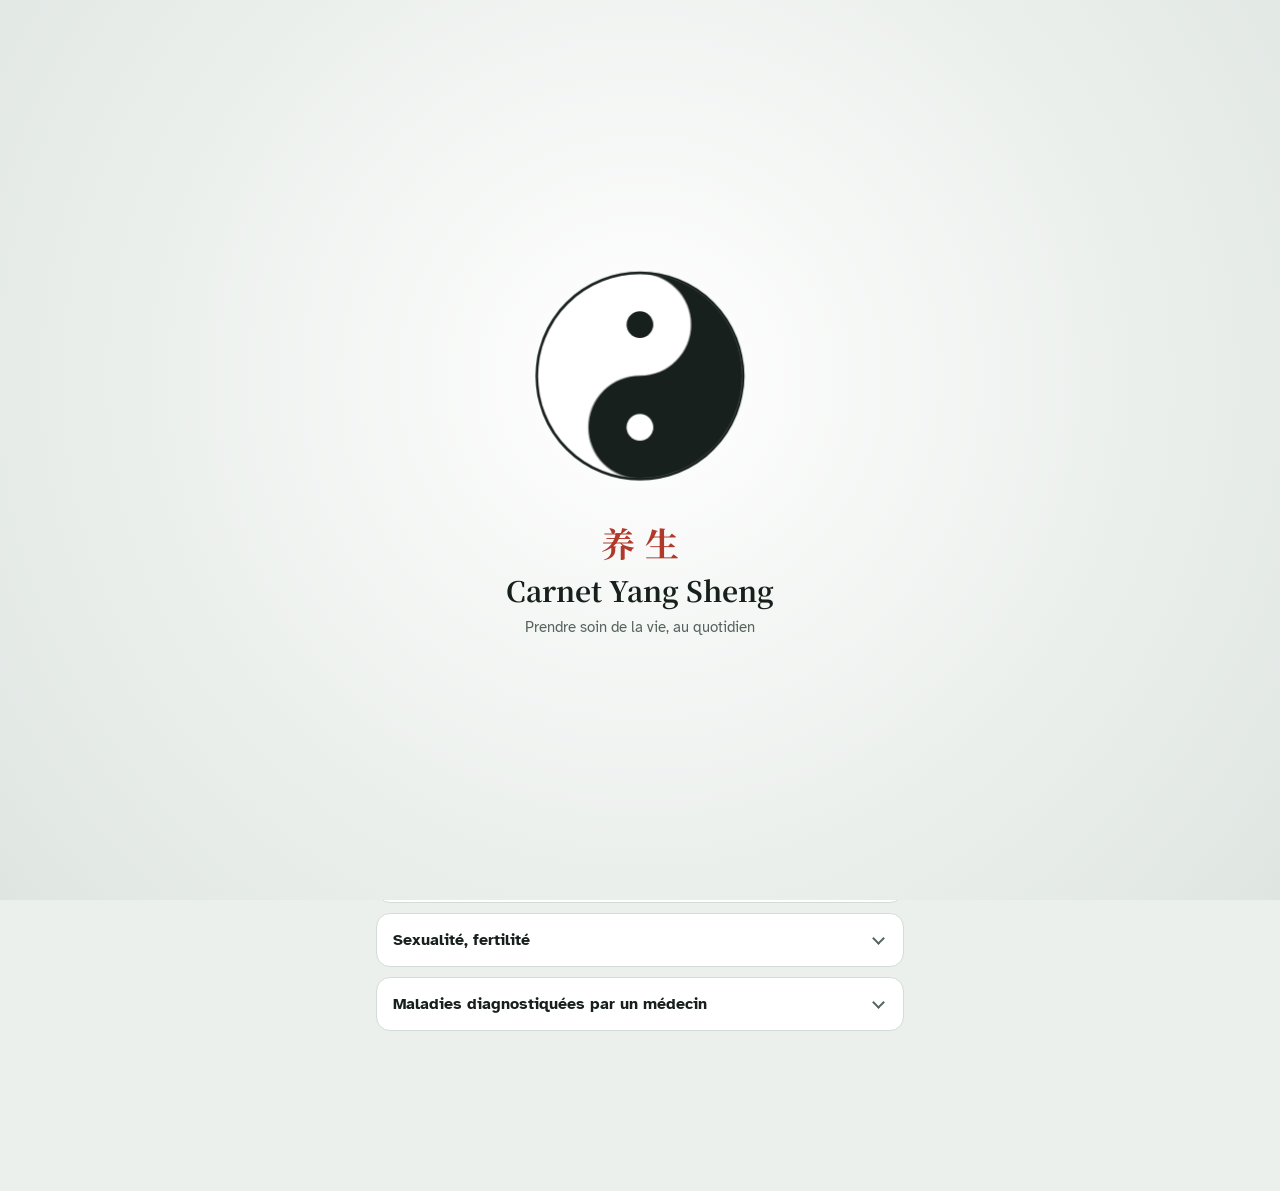
<file: index.html>
<!doctype html>
<html lang="fr">
<head>
<meta charset="utf-8">
<script>try{var p=JSON.parse(localStorage.getItem('ys.reglages')||'{}')||{},r=document.documentElement;if(p.theme==='dark'||p.theme==='light')r.dataset.theme=p.theme;if(p.fs==='l'||p.fs==='xl')r.dataset.fs=p.fs;if(p.intro===false)r.classList.add('no-intro');if(localStorage.getItem('ys.langue')==='en')r.lang='en';if(sessionStorage.getItem('ys.ui'))r.classList.add('no-intro');}catch(e){}</script>
<meta name="viewport" content="width=device-width, initial-scale=1, viewport-fit=cover">
<title>Carnet Yang Sheng</title>
<meta name="description" content="Protocoles d'auto-massage et recettes de bien-être inspirés de la médecine traditionnelle chinoise.">
<meta name="theme-color" content="#ECF0ED" media="(prefers-color-scheme: light)">
<meta name="theme-color" content="#0F1412" media="(prefers-color-scheme: dark)">
<link rel="manifest" href="manifest.webmanifest">
<link rel="icon" type="image/png" href="icons/icon-192.png">
<link rel="apple-touch-icon" href="icons/apple-touch-icon.png">
<link rel="preload" href="fonts/atkinson-400.woff2" as="font" type="font/woff2" crossorigin>
<link rel="stylesheet" href="app.css?v=922c1350">
</head>
<body>
<div id="intro" class="intro" role="img" aria-label="Carnet Yang Sheng">
  <div class="intro-in">
    <svg class="taiji" viewBox="-112 -112 224 224" aria-hidden="true">
      <circle class="taiji-halo" r="108"></circle>
      <g class="taiji-spin">
        <g class="taiji-yang"><path d="M0 -100A100 100 0 0 1 0 100A50 50 0 0 1 0 0A50 50 0 0 0 0 -100Z"></path><circle class="taiji-dot d-yin" cx="0" cy="50" r="13"></circle></g>
        <g class="taiji-yin"><path d="M0 100A100 100 0 0 1 0 -100A50 50 0 0 1 0 0A50 50 0 0 0 0 100Z"></path><circle class="taiji-dot d-yang" cx="0" cy="-50" r="13"></circle></g>
      </g>
      <circle class="taiji-ring" r="100.5" pathLength="100"></circle>
    </svg>
    <p class="intro-zh" lang="zh-Hans">养生</p>
    <p class="intro-t">Carnet Yang Sheng</p>
    <p class="intro-s">Prendre soin de la vie, au quotidien</p>
  </div>
</div>

<main id="view"></main>

<div class="mini" id="mini" hidden>
  <div class="mini-in">
    <div class="mini-t"><b id="mini-title"></b><span>Minuteur en cours</span></div>
    <span class="mini-time" id="mini-time"></span>
    <button type="button" id="mini-open">Voir</button>
  </div>
</div>

<div id="dock" class="dock" aria-hidden="true" hidden><p class="dock-t">Dépose la fiche dans un carnet</p><div class="dock-in"></div></div>

<div id="toast" class="toast" role="status" aria-live="polite" hidden><span class="toast-m"></span><button type="button" class="toast-b">Annuler</button></div>

<div id="sheet" class="sheet-back" hidden>
  <div class="sheet" role="dialog" aria-modal="true" aria-labelledby="sheet-t">
    <h2 class="sheet-t" id="sheet-t"></h2>
    <p class="sheet-s"></p>
    <div class="sheet-body"></div>
    <button type="button" class="sheet-cancel">Fermer</button>
  </div>
</div>

<nav class="tabs" aria-label="Sections">
  <div class="tabs-in">
    <button type="button" class="tab" data-tab="symptomes"><span class="pill"><svg viewBox="0 0 24 24" fill="none" stroke="currentColor" stroke-width="1.8" stroke-linecap="round" stroke-linejoin="round" aria-hidden="true"><path d="M2.5 12h4.5l2.2-5.5 4.3 11 2.2-5.5h5.8"></path></svg></span><span class="tab-l">Symptômes</span></button>
    <button type="button" class="tab" data-tab="tableaux"><span class="pill"><svg viewBox="0 0 24 24" fill="none" stroke="currentColor" stroke-width="1.8" stroke-linecap="round" stroke-linejoin="round" aria-hidden="true"><circle cx="12" cy="12" r="9"></circle><path d="M12 3a4.5 4.5 0 0 1 0 9a4.5 4.5 0 0 0 0 9"></path><circle cx="12" cy="7.5" r="0.9" fill="currentColor"></circle><circle cx="12" cy="16.5" r="0.9"></circle></svg></span><span class="tab-l">Tableaux</span></button>
    <button type="button" class="tab" data-tab="cuisine"><span class="pill"><svg viewBox="0 0 24 24" fill="none" stroke="currentColor" stroke-width="1.8" stroke-linecap="round" stroke-linejoin="round" aria-hidden="true"><path d="M3 12h18a9 8 0 0 1-18 0z"></path><path d="M8 8.5c0-1.4 1-1.8 1-3.2M12 8.5c0-1.4 1-1.8 1-3.2M16 8.5c0-1.4 1-1.8 1-3.2"></path></svg></span><span class="tab-l">Cuisine</span></button>
    <button type="button" class="tab" data-tab="carnet"><span class="pill"><svg viewBox="0 0 24 24" fill="none" stroke="currentColor" stroke-width="1.8" stroke-linecap="round" stroke-linejoin="round" aria-hidden="true"><path d="M5 4.5A1.5 1.5 0 0 1 6.5 3H19v15H6.5A1.5 1.5 0 0 0 5 19.5z"></path><path d="M5 19.5A1.5 1.5 0 0 0 6.5 21H19"></path><path d="M9 7.5h6M9 11h4"></path></svg></span><span class="tab-l">Carnet</span></button>
    <button type="button" class="tab" data-tab="savoir"><span class="pill"><svg viewBox="0 0 24 24" fill="none" stroke="currentColor" stroke-width="1.8" stroke-linecap="round" stroke-linejoin="round" aria-hidden="true"><path d="M12 6.5C10 5 7 4.5 3.5 5v13c3.5-.5 6.5 0 8.5 1.5 2-1.5 5-2 8.5-1.5V5C17 4.5 14 5 12 6.5z"></path><path d="M12 6.5v13"></path><path d="M6.5 9.5c1.3 0 2.4.2 3.3.6M14.2 10.1c.9-.4 2-.6 3.3-.6"></path></svg></span><span class="tab-l">Savoir</span></button>
    <button type="button" class="tab" data-tab="infos"><span class="pill"><svg viewBox="0 0 24 24" fill="none" stroke="currentColor" stroke-width="1.8" stroke-linecap="round" stroke-linejoin="round" aria-hidden="true"><circle cx="12" cy="12" r="9"></circle><path d="M12 11v5.5M12 7.8v.2"></path></svg></span><span class="tab-l">Infos</span></button>
  </div>
</nav>

<script src="app.js?v=3743c09f"></script>
</body>
</html>
</file>
<file: app.css>
@font-face{font-family:"YS Serif";font-style:normal;font-weight:500;font-display:swap;src:url("fonts/notoserifsc-500.woff2") format("woff2")}
@font-face{font-family:"YS Serif";font-style:normal;font-weight:700;font-display:swap;src:url("fonts/notoserifsc-700.woff2") format("woff2")}
@font-face{font-family:"YS Sans";font-style:normal;font-weight:400;font-display:swap;src:url("fonts/atkinson-400.woff2") format("woff2")}
@font-face{font-family:"YS Sans";font-style:normal;font-weight:700;font-display:swap;src:url("fonts/atkinson-700.woff2") format("woff2")}
/* Carnet Yang Sheng : styles de l'appli */
:root{
  --bg:#ECF0ED;--surface:#FFFFFF;--sunk:#DFE6E2;--ink:#18201D;--muted:#56635E;--line:#D3DCD7;
  --cin:#A5382A;--cin-bg:#F6E3DF;--jade:#256650;--jade-bg:#DCEEE6;--och:#8A5A10;--och-bg:#F5E8D0;--done:#8A9791;
  --seal:#B0392A;--seal-ink:#FFF7F3;--shadow:rgba(24,32,29,.10);--warn:#8C3B12;--warn-bg:#FBEBDD;
  --serif:"YS Serif","Noto Serif SC","Songti SC","STSong","Source Han Serif SC",Georgia,serif;
  --sans:"YS Sans","Atkinson Hyperlegible",system-ui,-apple-system,"Segoe UI",Roboto,sans-serif;
  --tabs-h:64px;--fs:1;
}
:root[data-fs="l"]{--fs:1.12}
:root[data-fs="xl"]{--fs:1.25}
@media (prefers-color-scheme:dark){
  :root:not([data-theme="light"]){
    --bg:#0F1412;--surface:#18201D;--sunk:#0A0E0C;--ink:#E6ECE8;--muted:#9AA8A2;--line:#2B3632;
    --cin:#E8846F;--cin-bg:#3A231E;--jade:#74C8A7;--jade-bg:#16332A;--och:#E3AA56;--och-bg:#3A2B13;--done:#5F6D67;
    --seal:#C4503E;--seal-ink:#FFF3EE;--shadow:rgba(0,0,0,.45);--warn:#F0A774;--warn-bg:#3A2415;
    color-scheme:dark;
  }
}
:root[data-theme="dark"]{
  --bg:#0F1412;--surface:#18201D;--sunk:#0A0E0C;--ink:#E6ECE8;--muted:#9AA8A2;--line:#2B3632;
  --cin:#E8846F;--cin-bg:#3A231E;--jade:#74C8A7;--jade-bg:#16332A;--och:#E3AA56;--och-bg:#3A2B13;--done:#5F6D67;
  --seal:#C4503E;--seal-ink:#FFF3EE;--shadow:rgba(0,0,0,.45);--warn:#F0A774;--warn-bg:#3A2415;
  color-scheme:dark;
}
*,*::before,*::after{box-sizing:border-box}
[hidden]{display:none!important}
html{-webkit-text-size-adjust:100%}
body{margin:0;background:var(--bg);color:var(--ink);font-family:var(--sans);font-size:calc(16px*var(--fs,1));line-height:1.5;-webkit-tap-highlight-color:transparent}
.standalone body{padding-top:env(safe-area-inset-top,0px)}
main{max-width:560px;margin-inline:auto;padding-inline:16px;padding-block:20px calc(var(--tabs-h) + 96px + env(safe-area-inset-bottom,0px))}
button{font:inherit;color:inherit}
:focus-visible{outline:2px solid var(--ink);outline-offset:2px}
h1,h2,h3{text-wrap:balance}

/* En-têtes de section */
.mast{display:flex;gap:14px;align-items:center}
.seal{flex:none;width:46px;height:82px;border-radius:5px;background:var(--seal);color:var(--seal-ink);font-family:var(--serif);font-weight:700;font-size:25px;line-height:1;display:flex;flex-direction:column;align-items:center;justify-content:center;gap:7px;box-shadow:inset 0 0 0 3px var(--seal),inset 0 0 0 4.5px var(--seal-ink)}
.mast h1,.vh{font-family:var(--serif);font-weight:700;font-size:calc(30px*var(--fs,1));line-height:1.15;margin:0}
.lede{margin:4px 0 0;color:var(--muted);font-size:calc(15px*var(--fs,1));max-width:44ch}
.tools{display:grid;gap:10px;margin-top:22px}
.seg{display:grid;grid-template-columns:repeat(3,minmax(0,1fr));gap:4px;padding:4px;background:var(--sunk);border-radius:12px}
.seg button{border:0;background:transparent;color:var(--muted);font-weight:700;font-size:calc(15px*var(--fs,1));border-radius:9px;min-height:42px;cursor:pointer;display:inline-flex;align-items:center;justify-content:center;gap:5px}
.seg button[aria-pressed="true"]{background:var(--surface);color:var(--ink);box-shadow:0 1px 3px var(--shadow)}
.seg .n{font-weight:400;font-variant-numeric:tabular-nums}
.find{position:relative;display:block}
.find input{width:100%;font:inherit;font-size:calc(16px*var(--fs,1));color:var(--ink);background:var(--surface);border:1px solid var(--line);border-radius:12px;min-height:46px;padding:10px 14px 10px 42px;-webkit-appearance:none;appearance:none}
.find input::placeholder{color:var(--muted)}
.find input:focus{outline:2px solid var(--jade);outline-offset:0;border-color:var(--jade)}
.find svg{position:absolute;left:14px;top:50%;transform:translateY(-50%);width:18px;height:18px;color:var(--muted);pointer-events:none}

/* Chronologie */
.month{display:flex;align-items:center;gap:10px;margin:28px 0 0;font-size:calc(13px*var(--fs,1));font-weight:700;letter-spacing:.08em;text-transform:uppercase;color:var(--muted)}
.month::after{content:"";flex:1;height:1px;background:var(--line)}
.day{display:grid;grid-template-columns:44px minmax(0,1fr);gap:12px;margin-top:14px}
.date{display:flex;flex-direction:column;align-items:center;padding-top:10px}
.date .d{font-family:var(--serif);font-weight:700;font-size:calc(28px*var(--fs,1));line-height:1;font-variant-numeric:tabular-nums}
.date .w{font-size:calc(12px*var(--fs,1));color:var(--muted);margin-top:5px}
.entries{display:grid;gap:10px}
.entry{--ac:var(--jade);--acbg:var(--jade-bg);display:grid;grid-template-columns:minmax(0,1fr) auto;column-gap:12px;align-items:center;width:100%;text-align:left;background:var(--surface);border:1px solid var(--line);border-radius:14px;padding:14px 14px 14px 16px;cursor:pointer;transition:border-color .15s,transform .1s}
.entry.recette{--ac:var(--och);--acbg:var(--och-bg)}
.entry:hover{border-color:var(--ac)}
.entry:active{transform:scale(.99)}
.entry .txt{display:flex;flex-direction:column;gap:2px;min-width:0}
.kind{font-size:calc(12px*var(--fs,1));font-weight:700;letter-spacing:.08em;text-transform:uppercase;color:var(--ac)}
.etitle{font-size:calc(18px*var(--fs,1));font-weight:700;line-height:1.3}
.emeta{font-size:calc(14px*var(--fs,1));color:var(--muted);font-variant-numeric:tabular-nums}
.ematch{font-size:calc(14px*var(--fs,1));font-weight:700;color:var(--ac)}
.emiss{font-size:calc(13px*var(--fs,1));color:var(--muted)}
.eprin{font-family:var(--serif);font-weight:500;writing-mode:vertical-rl;font-size:calc(19px*var(--fs,1));line-height:1.05;letter-spacing:.06em;color:var(--ac)}
.live{display:inline-block;margin-left:6px;padding:0 8px;border-radius:999px;background:var(--acbg);color:var(--ac);font-size:calc(12px*var(--fs,1));font-weight:700;letter-spacing:0;text-transform:none}
.msg{margin:28px 0 0;padding:18px;border:1px dashed var(--line);border-radius:14px;color:var(--muted);text-align:center}
.results-h{margin:28px 0 12px;font-size:calc(19px*var(--fs,1));font-weight:700}

/* Puces de sélection */
.chips{display:flex;flex-wrap:wrap;gap:8px;margin-top:18px}
.chip{--ac:var(--jade);--acbg:var(--jade-bg);border:1.5px solid var(--line);background:var(--surface);border-radius:999px;padding:8px 14px;min-height:42px;font-size:calc(15px*var(--fs,1));font-weight:700;cursor:pointer;display:inline-flex;align-items:center;gap:6px}
.chips.och .chip{--ac:var(--och);--acbg:var(--och-bg)}
.chip[aria-pressed="true"]{background:var(--acbg);border-color:var(--ac);color:var(--ac)}
.chip[aria-pressed="true"]::before{content:"✓";font-size:calc(14px*var(--fs,1))}
.linkbtn{background:none;border:0;padding:8px 0;min-height:40px;color:var(--muted);font-size:calc(14px*var(--fs,1));text-decoration:underline;text-underline-offset:3px;cursor:pointer}
.alert{margin-top:18px;background:var(--warn-bg);color:var(--ink);border-radius:14px;padding:14px 16px}
.alert h2{margin:0 0 6px;font-size:calc(16px*var(--fs,1));color:var(--warn)}
.alert ul{margin:0;padding-left:18px}
.alert li{margin:0 0 6px;font-size:calc(14px*var(--fs,1));line-height:1.45}
.alert li b{color:var(--warn)}
.fine{margin:14px 0 0;font-size:calc(13px*var(--fs,1));color:var(--muted)}

/* Fiche ouverte */
.fiche{--ac:var(--jade);--acbg:var(--jade-bg)}
.fiche.recette{--ac:var(--och);--acbg:var(--och-bg)}
.bar{position:sticky;top:env(safe-area-inset-top,0px);z-index:5;display:flex;align-items:center;justify-content:space-between;gap:12px;margin-inline:-16px;margin-top:-20px;padding:4px 16px;background:var(--bg);box-shadow:0 1px 0 var(--line)}
.back{border:0;background:none;cursor:pointer;font-weight:700;font-size:calc(16px*var(--fs,1));min-height:44px;display:inline-flex;align-items:center;gap:6px;padding:0 12px 0 0}
.back span{font-size:calc(26px*var(--fs,1));line-height:1;margin-top:-3px}
.dhead{padding-top:18px}
.eyebrow{margin:0;font-size:calc(13px*var(--fs,1));font-weight:700;letter-spacing:.06em;text-transform:uppercase;color:var(--muted)}
.dtitle{font-family:var(--serif);font-weight:700;font-size:calc(28px*var(--fs,1));line-height:1.2;margin:6px 0 0}
.ctx{margin:8px 0 0;color:var(--muted);max-width:60ch}
.for{display:flex;flex-wrap:wrap;gap:6px;margin-top:12px}
.for span{font-size:calc(13px*var(--fs,1));font-weight:700;padding:3px 10px;border-radius:999px;border:1px solid var(--line);color:var(--muted)}
.prin{display:flex;align-items:center;gap:14px;margin-top:14px;padding:12px 14px;background:var(--acbg);border-radius:12px}
.prin .pz{font-family:var(--serif);font-weight:500;font-size:calc(26px*var(--fs,1));line-height:1.1;letter-spacing:.06em;color:var(--ac);flex:none}
.prin .pp{display:flex;flex-direction:column;min-width:0}
.prin .pp b{font-size:calc(15px*var(--fs,1))}
.prin .pp span{font-size:calc(14px*var(--fs,1));color:var(--muted);line-height:1.4}
.sum{margin-top:18px}
.sum p{margin:0;color:var(--muted)}
.hrow{display:flex;align-items:center;justify-content:space-between;gap:12px;flex-wrap:wrap;margin-top:10px}
.count{font-weight:700;font-variant-numeric:tabular-nums}
.ghost{background:none;border:1px solid var(--line);border-radius:999px;padding:8px 16px;font-size:calc(14px*var(--fs,1));cursor:pointer;min-height:40px}
.phase{margin:26px 0 12px;font-size:calc(19px*var(--fs,1));font-weight:700}
.phase.d{color:var(--cin)}.phase.t{color:var(--jade)}.phase.w{color:var(--och)}
.sec{margin:28px 0 12px;font-size:calc(19px*var(--fs,1));font-weight:700}

/* Points */
.pt{--ac:var(--cin);--acbg:var(--cin-bg);background:var(--surface);border:1px solid var(--line);border-radius:14px;padding:14px 14px 10px;margin:0 0 12px;display:grid;grid-template-columns:minmax(0,1fr) auto;column-gap:14px}
.pt.t{--ac:var(--jade);--acbg:var(--jade-bg)}
.pt.w{--ac:var(--och);--acbg:var(--och-bg)}
.pt.running{border-color:var(--ac);box-shadow:0 0 0 1px var(--ac)}
.pt>*{grid-column:1}
.meta{display:flex;align-items:center;gap:8px;flex-wrap:wrap}
.num{width:28px;height:28px;border-radius:50%;background:var(--acbg);color:var(--ac);display:grid;place-items:center;font-weight:700;font-size:calc(14px*var(--fs,1));flex:none}
.ab{font-weight:700;color:var(--ac);font-size:calc(15px*var(--fs,1))}
.pt .pt-zh{grid-column:2;grid-row:1 / span 4;font-family:var(--serif);font-weight:500;writing-mode:vertical-rl;font-size:calc(32px*var(--fs,1));line-height:1.1;letter-spacing:.06em;align-self:start;padding-top:2px}
.pt-py{font-size:calc(21px*var(--fs,1));line-height:1.25;margin:6px 0 0;font-weight:700}
.loc,.act{margin:6px 0 0;font-size:calc(15px*var(--fs,1));line-height:1.45}
.loc{color:var(--muted)}
.k{font-weight:700;color:var(--ink);margin-right:5px}
.tech{grid-column:1 / -1;justify-self:start;margin:12px 0 0;display:inline-flex;align-items:center;gap:8px;background:var(--acbg);color:var(--ac);border-radius:14px;padding:6px 14px 6px 10px;font-size:calc(14px*var(--fs,1));font-weight:700;line-height:1.35}
.tech .ic{font-size:calc(19px*var(--fs,1));line-height:1;flex:none}
.pt.done .pt-zh,.pt.done .pt-py{color:var(--done)}

/* Minuteurs */
.timer{grid-column:1 / -1;margin-top:12px;position:relative;overflow:hidden;width:100%;min-height:62px;border:1.5px solid var(--ac);border-radius:12px;background:transparent;display:flex;align-items:center;justify-content:space-between;gap:12px;padding:8px 16px;cursor:pointer;text-align:left}
.timer::before{content:"";position:absolute;inset:0 auto 0 0;width:calc(var(--p,0) * 100%);background:var(--acbg);transition:width .2s linear}
.timer>*{position:relative}
.timer:focus-visible{outline-color:var(--ac)}
.lab{display:flex;flex-direction:column}
.lab .s{font-weight:700;font-size:calc(16px*var(--fs,1))}
.lab .h{font-size:calc(13px*var(--fs,1));color:var(--muted)}
.time{font-size:calc(30px*var(--fs,1));font-weight:700;font-variant-numeric:tabular-nums;letter-spacing:.01em}
.done .timer{border-color:var(--line)}
.foot{grid-column:1 / -1;display:flex;justify-content:space-between;align-items:center;gap:8px;margin-top:10px;flex-wrap:wrap}
.dots{display:flex;gap:6px}
.dot{font-size:calc(13px*var(--fs,1));padding:3px 11px;border-radius:999px;border:1px solid var(--line);color:var(--muted)}
.dot.ok{background:var(--ac);border-color:var(--ac);color:var(--surface)}
.redo{background:none;border:none;color:var(--muted);font-size:calc(13px*var(--fs,1));text-decoration:underline;text-underline-offset:3px;cursor:pointer;padding:8px 0;min-height:36px}
.note{color:var(--muted);font-size:calc(14px*var(--fs,1));margin:14px 0 0}
.rule{background:var(--och-bg);color:var(--och);border-radius:12px;padding:10px 14px;font-weight:700;font-size:calc(14px*var(--fs,1));margin:14px 0 0;line-height:1.45}
.prod{list-style:none;padding:0;margin:0;background:var(--surface);border:1px solid var(--line);border-radius:14px}
.prod li{padding:12px 14px;border-top:1px solid var(--line);font-size:calc(15px*var(--fs,1));line-height:1.45}
.prod li:first-child{border-top:0}
.prod b{display:block;font-size:calc(16px*var(--fs,1));margin-bottom:2px}
.prod span{color:var(--muted)}

/* Recettes */
.device{margin:14px 0 0;font-size:calc(14px*var(--fs,1));color:var(--muted)}
.serv{display:flex;align-items:center;justify-content:space-between;gap:12px;margin-top:16px;background:var(--surface);border:1px solid var(--line);border-radius:14px;padding:8px 8px 8px 16px}
.serv-l{font-weight:700}
.stepper{display:flex;align-items:center;gap:8px}
.stepper button{width:44px;height:44px;border-radius:50%;border:1.5px solid var(--och);background:transparent;color:var(--och);font-size:calc(22px*var(--fs,1));line-height:1;cursor:pointer;display:grid;place-items:center}
.stepper button:disabled{border-color:var(--line);color:var(--done);cursor:default}
.stepper output{min-width:2ch;text-align:center;font-size:calc(22px*var(--fs,1));font-weight:700;font-variant-numeric:tabular-nums}
.ing{list-style:none;margin:0;padding:0;background:var(--surface);border:1px solid var(--line);border-radius:14px}
.ing li{display:grid;grid-template-columns:6.5em minmax(0,1fr);gap:12px;padding:11px 16px;border-top:1px solid var(--line);line-height:1.4}
.ing li:first-child{border-top:0}
.ing .q{font-weight:700;font-variant-numeric:tabular-nums;text-align:right;color:var(--och)}
.ing small{display:block;color:var(--muted);font-size:calc(13px*var(--fs,1));margin-top:2px}
.ing .have{color:var(--jade);font-weight:700;font-size:calc(13px*var(--fs,1));margin-left:6px}
.steps{list-style:none;margin:0;padding:0;display:grid;gap:12px}
.step{--ac:var(--och);--acbg:var(--och-bg);display:grid;grid-template-columns:30px minmax(0,1fr);gap:12px;background:var(--surface);border:1px solid var(--line);border-radius:14px;padding:14px}
.step.running{border-color:var(--ac);box-shadow:0 0 0 1px var(--ac)}
.snum{width:30px;height:30px;border-radius:50%;background:var(--och-bg);color:var(--och);display:grid;place-items:center;font-weight:700;font-size:calc(14px*var(--fs,1))}
.step h3{margin:3px 0 0;font-size:calc(17px*var(--fs,1));line-height:1.3}
.step p{margin:6px 0 0;font-size:calc(15px*var(--fs,1))}
.step strong{color:var(--och);font-variant-numeric:tabular-nums}
.step.done h3{color:var(--done)}
.notes{margin:0;padding-left:20px}
.notes li{margin:0 0 6px}

/* Infos */
.card{background:var(--surface);border:1px solid var(--line);border-radius:14px;padding:16px;margin-top:16px}
.card h2{margin:0 0 6px;font-size:calc(17px*var(--fs,1))}
.card p{margin:0 0 8px;font-size:calc(15px*var(--fs,1))}
.card p:last-child{margin-bottom:0}
.primary{border:0;background:var(--jade);color:var(--surface);font-weight:700;border-radius:12px;min-height:46px;padding:0 18px;cursor:pointer;margin-top:6px}
.kv{display:grid;grid-template-columns:auto 1fr;gap:4px 14px;font-size:calc(15px*var(--fs,1));margin:0}
.kv dt{color:var(--muted)}
.kv dd{margin:0;font-weight:700;font-variant-numeric:tabular-nums}

/* Barre d'onglets */
.tabs{position:fixed;left:0;right:0;bottom:0;z-index:20;background:var(--surface);border-top:1px solid var(--line);padding-bottom:env(safe-area-inset-bottom,0px)}
.tabs-in{max-width:560px;margin-inline:auto;display:grid;grid-template-columns:repeat(6,minmax(0,1fr));column-gap:2px;padding:0 4px;height:var(--tabs-h)}
.tab{border:0;background:none;cursor:pointer;display:flex;flex-direction:column;align-items:center;justify-content:center;gap:3px;color:var(--muted);font-size:clamp(10px,2.8vw,12px);font-weight:700;padding:0;min-width:0}
.tab-l{display:block;max-width:100%;overflow:hidden;text-overflow:ellipsis;white-space:nowrap;line-height:1.2}
.tab svg{width:24px;height:24px}
.tab[aria-current="page"]{color:var(--jade)}
.tab[aria-current="page"] .pill{background:var(--jade-bg)}
.tab .pill{display:grid;place-items:center;width:min(52px,100%);height:30px;border-radius:999px;transition:background .15s}

/* Minuteur en cours ailleurs */
.mini{position:fixed;left:0;right:0;bottom:calc(var(--tabs-h) + env(safe-area-inset-bottom,0px));z-index:15;padding:0 16px 10px;display:flex;justify-content:center;pointer-events:none}
.mini-in{pointer-events:auto;width:100%;max-width:528px;display:flex;align-items:center;gap:12px;background:var(--ink);color:var(--bg);border-radius:14px;padding:8px 8px 8px 16px;box-shadow:0 6px 20px var(--shadow)}
.mini-t{flex:1;min-width:0;display:flex;flex-direction:column;line-height:1.3}
.mini-t b{font-size:calc(15px*var(--fs,1))}
.mini-t span{font-size:calc(13px*var(--fs,1));opacity:.75}
.mini-time{font-size:calc(22px*var(--fs,1));font-weight:700;font-variant-numeric:tabular-nums}
.mini button{border:0;background:var(--bg);color:var(--ink);font-weight:700;border-radius:10px;min-height:42px;padding:0 14px;cursor:pointer}

/* ---------- v0.2 : symptômes, tableaux, cuisine ---------- */
.seg4{grid-template-columns:repeat(4,minmax(0,1fr))}
.seg4 button{font-size:calc(13.5px*var(--fs,1));flex-direction:column;gap:0;line-height:1.15;padding:4px 2px}
.picked{margin-top:16px;background:var(--surface);border:1px solid var(--line);border-radius:14px;padding:12px 14px}
.picked-h{display:flex;align-items:center;justify-content:space-between;gap:10px;font-weight:700}
.picked .chips{margin-top:6px}
.chips.small{gap:6px;margin-top:10px}
.chips.small .chip{min-height:36px;padding:5px 12px;font-size:calc(14px*var(--fs,1))}
.chip.add{border-style:dashed;color:var(--jade)}
.chip.add::before{content:none}
.chip.sign.key{font-weight:700;border-color:var(--jade)}
.chip.sign{font-weight:400}
details.cat{margin-top:10px;background:var(--surface);border:1px solid var(--line);border-radius:14px}
details.cat>summary{list-style:none;cursor:pointer;display:flex;align-items:center;justify-content:space-between;gap:10px;padding:14px 16px;font-weight:700;min-height:52px}
details.cat>summary::-webkit-details-marker{display:none}
details.cat>summary::after{content:"";width:9px;height:9px;border-right:2px solid var(--muted);border-bottom:2px solid var(--muted);transform:rotate(45deg);margin:-4px 4px 0 auto;flex:none;transition:transform .15s}
details.cat[open]>summary::after{transform:rotate(-135deg);margin-top:4px}
details.cat>summary>span:first-child{flex:1}
details.cat>.chips{margin:0;padding:0 14px 14px}
details.cat>.prose{margin:0;padding:0 16px 16px}
details.pick>.chips{padding:0 14px 6px}
details.pick>.linkbtn,details.pick>.fine{margin:0 16px 12px;display:block}
.subcat{margin:4px 16px 8px;font-size:calc(13px*var(--fs,1));font-weight:700;color:var(--muted);text-transform:uppercase;letter-spacing:.06em}
.cat-n{min-width:26px;height:26px;padding:0 8px;border-radius:999px;background:var(--jade);color:var(--surface);font-size:calc(13px*var(--fs,1));display:grid;place-items:center;font-variant-numeric:tabular-nums}
.cta-wrap{position:sticky;bottom:calc(var(--tabs-h) + env(safe-area-inset-bottom,0px) + 12px);margin-top:18px;display:flex;justify-content:center;pointer-events:none;z-index:4}
.cta{pointer-events:auto;border:0;background:var(--jade);color:var(--surface);font-weight:700;font-size:calc(16px*var(--fs,1));border-radius:999px;min-height:50px;padding:0 24px;box-shadow:0 6px 18px var(--shadow);cursor:pointer}
.result{display:grid;gap:0}
.result>.entry{border-bottom-left-radius:14px;border-bottom-right-radius:14px}
.verify{margin:-2px 0 0;padding:8px 14px 12px;background:var(--sunk);border-radius:0 0 14px 14px;font-size:calc(13px*var(--fs,1));color:var(--muted);font-weight:700}
.result:has(.verify)>.entry{border-bottom-left-radius:0;border-bottom-right-radius:0}
.verify .chips.small{margin-top:6px}
.match{display:flex;flex-wrap:wrap;align-items:center;gap:8px;margin-top:4px}
.force{font-size:calc(12px*var(--fs,1));font-weight:700;padding:2px 10px;border-radius:999px}
.force.forte{background:var(--jade);color:var(--surface)}
.force.moyenne{background:var(--jade-bg);color:var(--jade)}
.force.faible{border:1px solid var(--line);color:var(--muted)}
.entry.tableau{--ac:var(--cin);--acbg:var(--cin-bg)}
.clamp{display:-webkit-box;-webkit-line-clamp:2;-webkit-box-orient:vertical;overflow:hidden}
.ghost.wide{width:100%;margin-top:12px}
.org{display:flex;align-items:baseline;gap:10px;margin:28px 0 12px;font-size:calc(19px*var(--fs,1));font-weight:700}
.org-zh{font-family:var(--serif);font-weight:500;color:var(--cin);font-size:calc(22px*var(--fs,1))}
.org-n{margin-left:auto;font-size:calc(13px*var(--fs,1));color:var(--muted);font-weight:400;font-variant-numeric:tabular-nums}
.axe{display:flex;align-items:baseline;gap:10px;margin:24px 0 10px;font-size:calc(17px*var(--fs,1));font-weight:700}
.axe .org-zh{color:var(--och);font-size:calc(19px*var(--fs,1))}
.sub{margin:4px 0 0;color:var(--muted);font-size:calc(15px*var(--fs,1))}
.sub [lang]{font-family:var(--serif);font-size:calc(18px*var(--fs,1));color:var(--ac)}
.hint{margin:-4px 0 10px;color:var(--muted);font-size:calc(14px*var(--fs,1))}
.prose{margin:0;font-size:calc(15.5px*var(--fs,1));line-height:1.55;max-width:62ch}
.bullets{margin:0;padding-left:20px}
.bullets li{margin:0 0 6px;font-size:calc(15px*var(--fs,1))}
.kv.tongue{margin-top:16px;background:var(--surface);border:1px solid var(--line);border-radius:14px;padding:12px 14px;grid-template-columns:5em 1fr}
.kv.tongue dd{font-weight:400}
.dual{display:grid;gap:10px}
@media (min-width:520px){.dual{grid-template-columns:1fr 1fr}}
.dual .card{margin:0}
.card h3{margin:0 0 4px;font-size:calc(15px*var(--fs,1))}
.card.good h3{color:var(--jade)}
.card.bad h3{color:var(--cin)}
.bar-r{display:flex;align-items:center;gap:6px}
.star{border:0;background:none;font-size:calc(24px*var(--fs,1));line-height:1;color:var(--och);min-width:44px;min-height:44px;cursor:pointer}
.for{align-items:center}
.for-l{border:0!important;padding-left:0!important;color:var(--ink)!important}
.tag{font:inherit;font-size:calc(13px*var(--fs,1));font-weight:700;padding:5px 12px;border-radius:999px;border:1px solid var(--jade);background:var(--jade-bg);color:var(--jade);cursor:pointer;min-height:32px}
.tag.static{border-color:var(--line);background:none;color:var(--muted);cursor:default}
.flag{grid-column:1 / -1;margin:8px 0 0;font-size:calc(13px*var(--fs,1));font-weight:700;color:var(--cin)}
.flag.soft{color:var(--muted);font-weight:400}
.alert p{margin:0;font-size:calc(14px*var(--fs,1));line-height:1.45}
.alert.soft{background:var(--och-bg)}
.alert.soft h2{color:var(--och)}
.varseg{margin-top:16px}
.varseg button{font-size:calc(13.5px*var(--fs,1));line-height:1.2;padding:6px 4px}
.fiche.tableau{--ac:var(--cin);--acbg:var(--cin-bg)}
/* ---------- v0.3 : suggestions, barre de sélection ---------- */
.ac-wrap{position:relative}
.ac{position:absolute;left:0;right:0;top:calc(100% + 6px);z-index:12;display:grid;gap:2px;padding:6px;background:var(--surface);border:1px solid var(--line);border-radius:14px;box-shadow:0 12px 32px var(--shadow);max-height:min(430px,52vh);overflow-y:auto;overscroll-behavior:contain}
.ac-item{display:flex;align-items:center;gap:10px;width:100%;min-height:48px;padding:8px 12px;border:0;border-radius:10px;background:none;text-align:left;cursor:pointer}
.ac-item:first-child{background:var(--sunk)}
.ac-item:focus-visible{background:var(--jade-bg);outline-offset:-2px}
.ac-n{flex:1;min-width:0;font-size:calc(16px*var(--fs,1));font-weight:700;line-height:1.3}
.ac-n mark{background:none;color:var(--jade);font-weight:700;text-decoration:underline;text-decoration-thickness:2px;text-underline-offset:3px}
.ac-c{flex:none;max-width:42%;font-size:calc(12.5px*var(--fs,1));line-height:1.25;color:var(--muted);text-align:right}
.ac-ok{flex:none;color:var(--jade);font-weight:700}
.ac-item[aria-selected="true"] .ac-n{color:var(--jade)}
.ac-empty{margin:0;padding:12px;font-size:calc(14px*var(--fs,1));color:var(--muted)}
@media (hover:hover){.ac-item:hover{background:var(--jade-bg)}}
.cta-bar{pointer-events:auto;width:100%;display:flex;align-items:center;gap:6px;padding:8px 8px 8px 16px;background:var(--ink);color:var(--bg);border-radius:16px;box-shadow:0 8px 24px var(--shadow)}
.cta-t{flex:1;min-width:0;display:flex;flex-direction:column;line-height:1.3}
.cta-t b{font-size:calc(15px*var(--fs,1))}
.cta-t span{font-size:calc(13px*var(--fs,1));line-height:1.3;opacity:.8;display:-webkit-box;-webkit-line-clamp:2;-webkit-box-orient:vertical;overflow:hidden}
.cta-x{flex:none;border:0;background:none;color:inherit;opacity:.8;font-size:calc(14px*var(--fs,1));min-height:44px;padding:0 8px;cursor:pointer;text-decoration:underline;text-underline-offset:3px}
.cta-bar .cta{flex:none;min-height:44px;padding:0 16px;font-size:calc(15px*var(--fs,1));box-shadow:none}
.chip{text-align:left}
.chip.rm::before{content:none}
.linkbtn.inline{min-height:0;padding:0;font-size:inherit;vertical-align:baseline}
.verify .chip.add{font-weight:400}
.verify .chip.add.key{font-weight:700;border-style:solid;border-color:var(--jade)}
.chip.rm span{font-size:calc(17px*var(--fs,1));line-height:1;opacity:.7}

/* Tableaux : accès rapide par organe */
.jump{display:flex;flex-wrap:wrap;gap:6px;margin-top:14px}
.jump-b{display:inline-flex;align-items:center;gap:5px;min-height:36px;padding:4px 12px 4px 10px;border:1px solid var(--line);border-radius:999px;background:var(--surface);font-size:calc(14px*var(--fs,1));font-weight:700;cursor:pointer}
.jump-b span{font-family:var(--serif);font-weight:500;color:var(--cin);font-size:calc(15px*var(--fs,1))}
.grp{scroll-margin-top:12px}
.also{display:grid;gap:6px;margin-top:10px;padding:10px 12px 12px;border:1px dashed var(--line);border-radius:14px}
.also>span{font-size:calc(12px*var(--fs,1));font-weight:700;letter-spacing:.08em;text-transform:uppercase;color:var(--muted)}
.also-b{display:block;width:100%;min-height:40px;padding:6px 0;border:0;background:none;text-align:left;font-size:calc(15px*var(--fs,1));line-height:1.35;cursor:pointer;color:var(--ink)}
.also-b b{display:block;font-size:calc(12px*var(--fs,1));letter-spacing:.06em;text-transform:uppercase;color:var(--cin)}
.org small{display:block;font-size:calc(13px*var(--fs,1));font-weight:400;color:var(--muted);margin-top:1px}
.sec-n{margin-left:8px;padding:2px 10px;border-radius:999px;background:var(--jade-bg);color:var(--jade);font-size:calc(13px*var(--fs,1));font-weight:700;vertical-align:middle}

/* Carnets personnels */
.colls{display:flex;flex-wrap:wrap;gap:8px;margin-top:20px}
.coll{display:inline-flex;align-items:center;gap:8px;min-height:40px;padding:6px 14px;border:1.5px solid var(--line);border-radius:999px;background:var(--surface);font-size:calc(14.5px*var(--fs,1));font-weight:700;cursor:pointer;max-width:100%}
.coll .n{font-size:calc(13px*var(--fs,1));font-weight:400;color:var(--muted);font-variant-numeric:tabular-nums}
.coll.on{background:var(--ink);border-color:var(--ink);color:var(--bg)}
.coll.on .n{color:inherit;opacity:.75}
.coll.add{border-style:dashed;background:none;color:var(--jade)}
.coll-h{display:flex;align-items:center;justify-content:space-between;gap:12px}
.coll-h h2{margin:0;min-width:0;font-family:var(--serif);font-size:calc(22px*var(--fs,1));line-height:1.25;overflow-wrap:anywhere}
#timeline>.hint:first-child{margin:16px 0 10px}
.masked{margin:26px 0 0;text-align:center;font-size:calc(14px*var(--fs,1));color:var(--muted)}
.masked .linkbtn{margin-left:6px}
.favdot{margin-left:6px;color:var(--och);letter-spacing:0}

/* Appui long et glisser */
[data-lp]{-webkit-user-select:none;user-select:none;-webkit-touch-callout:none}
.entry.lifted{transform:scale(1.02);border-color:var(--ac);box-shadow:0 10px 28px var(--shadow);transition:transform .15s,box-shadow .15s,border-color .15s}
.entry.dragging{position:relative;z-index:35;opacity:.9;border-color:var(--ac);box-shadow:0 16px 36px var(--shadow);transition:none}
.sortable .entry{transition:border-color .15s}

/* Onglets de carnets déplaçables */
[data-lpc]{-webkit-user-select:none;user-select:none;-webkit-touch-callout:none}
.coll.lifted{transform:scale(1.06);box-shadow:0 8px 20px var(--shadow);transition:transform .15s,box-shadow .15s}
.coll.dragging{position:relative;z-index:6;box-shadow:0 12px 28px var(--shadow);transition:none}
.coll-a{display:flex;gap:8px;flex:none}
.trirow{display:flex;align-items:center;gap:12px}
.trirow>span{flex:none;font-size:calc(14px*var(--fs,1));font-weight:700;color:var(--muted)}
.segt{flex:1;grid-template-columns:repeat(2,minmax(0,1fr))}
.segt button{min-height:38px;font-size:calc(14px*var(--fs,1))}

/* Dépôt dans un carnet pendant un glisser */
.dock{position:fixed;left:0;right:0;top:0;z-index:30;display:flex;flex-direction:column;align-items:center;padding:calc(env(safe-area-inset-top,0px) + 10px) 12px 12px;background:var(--ink);color:var(--bg);box-shadow:0 8px 24px var(--shadow);animation:ys-down .15s ease-out}
.dock-t{margin:0 0 8px;font-size:calc(13px*var(--fs,1));font-weight:700;letter-spacing:.04em;opacity:.8}
.dock-in{width:100%;max-width:560px;display:flex;flex-wrap:wrap;justify-content:center;gap:8px}
.dock-b{display:inline-flex;align-items:center;gap:6px;min-height:44px;padding:8px 16px;border:1.5px dashed currentColor;border-radius:999px;font-size:calc(15px*var(--fs,1));font-weight:700;transition:transform .1s,background .1s}
.dock-b.has::before{content:"✓"}
.dock-b.new{opacity:.85}
.dock-b.over{background:var(--jade);border-color:var(--jade);border-style:solid;color:var(--surface);transform:scale(1.08)}
@keyframes ys-down{from{transform:translateY(-100%)}}

/* Sélection multiple */
.selecting .entry{position:relative;padding-left:54px}
.selecting .entry::before{content:"";position:absolute;left:16px;top:50%;width:24px;height:24px;margin-top:-12px;border:2px solid var(--line);border-radius:7px;background:var(--surface);display:grid;place-items:center;font-size:calc(15px*var(--fs,1));line-height:1;color:var(--surface)}
.selecting .entry[aria-pressed="true"]{border-color:var(--jade);box-shadow:0 0 0 1px var(--jade)}
.selecting .entry[aria-pressed="true"]::before{content:"✓";background:var(--jade);border-color:var(--jade)}
.selbar{position:sticky;top:env(safe-area-inset-top,0px);z-index:7;display:flex;align-items:center;justify-content:space-between;gap:10px;margin:14px -16px 12px;padding:6px 16px;background:var(--bg);box-shadow:0 1px 0 var(--line)}
.selbar .linkbtn{color:var(--jade);font-weight:700}
.seln{flex:1;text-align:center;font-size:calc(14px*var(--fs,1));font-weight:700}
.primary.sm{min-height:40px;margin-top:0;padding:0 14px}
.selact{position:sticky;bottom:calc(var(--tabs-h) + env(safe-area-inset-bottom,0px) + 12px);z-index:7;margin-top:18px;display:grid;grid-auto-flow:column;grid-auto-columns:minmax(0,1fr);gap:4px;padding:6px;background:var(--ink);border-radius:16px;box-shadow:0 8px 24px var(--shadow)}
.selact button{display:flex;flex-direction:column;align-items:center;justify-content:center;gap:2px;min-height:54px;padding:4px 2px;border:0;border-radius:12px;background:none;color:var(--bg);font-size:calc(13px*var(--fs,1));font-weight:700;cursor:pointer}
.selact button span{font-size:calc(19px*var(--fs,1));line-height:1}
.selact button:disabled{opacity:.4;cursor:default}
.selact [data-selact="rm"]{color:var(--cin-bg)}
body:has(.selact) .toast{bottom:calc(var(--tabs-h) + env(safe-area-inset-bottom,0px) + 90px)}
.sheet-row:disabled{opacity:.45;cursor:default}

/* Compte */
.accrow{display:flex;justify-content:flex-end;margin:-6px 0 8px}
.accbtn{display:inline-flex;align-items:center;gap:8px;max-width:70%;min-height:40px;padding:4px 14px 4px 4px;border:1px solid var(--line);border-radius:999px;background:var(--surface);font-size:calc(14px*var(--fs,1));font-weight:700;cursor:pointer}
.accbtn .acc-n{overflow:hidden;text-overflow:ellipsis;white-space:nowrap}
.accbtn:not(:has(.avatar)){padding-left:14px;color:var(--jade);border-color:var(--jade)}
.avatar{flex:none;width:44px;height:44px;border-radius:50%;object-fit:cover;display:inline-grid;place-items:center;background:var(--jade-bg);color:var(--jade);font-weight:700;font-size:calc(18px*var(--fs,1))}
.avatar.sm{width:32px;height:32px;font-size:calc(14px*var(--fs,1))}
.avatar.big{width:64px;height:64px;font-size:calc(26px*var(--fs,1))}
.acc-id{display:flex;align-items:center;gap:14px;margin:4px 4px 8px}
.acc-id>div{display:flex;flex-direction:column;min-width:0;line-height:1.35}
.acc-id b{font-size:calc(17px*var(--fs,1))}
.acc-id span{font-size:calc(14px*var(--fs,1));color:var(--muted);overflow-wrap:anywhere}
.acc-sync{margin:0 4px 8px;font-size:calc(13.5px*var(--fs,1));color:var(--muted)}
.acc-sync.ok{color:var(--jade)}
.acc-sync.erreur{color:var(--cin)}
.card .acc-id{margin:8px 0}
.acc-intro{margin:0 4px 14px;font-size:calc(15px*var(--fs,1));color:var(--muted)}
.prov{display:block;width:100%;min-height:50px;margin-bottom:8px;border:1.5px solid var(--line);border-radius:12px;background:var(--surface);font-size:calc(16px*var(--fs,1));font-weight:700;cursor:pointer}
.prov:disabled,.acc-form [type="submit"]:disabled{opacity:.55;cursor:default}
.or{display:flex;align-items:center;gap:10px;margin:10px 4px;font-size:calc(13px*var(--fs,1));color:var(--muted)}
.or::before,.or::after{content:"";flex:1;height:1px;background:var(--line)}
.acc-form{display:grid;gap:10px;padding:12px;border-radius:14px;background:var(--sunk)}
.acc-form label{display:grid;gap:6px;font-size:calc(13px*var(--fs,1));font-weight:700;color:var(--muted)}
.acc-form input{width:100%;min-height:46px;padding:10px 12px;font:inherit;font-size:calc(16px*var(--fs,1));color:var(--ink);background:var(--surface);border:1px solid var(--line);border-radius:12px;-webkit-appearance:none;appearance:none}
.acc-form input:focus{outline:2px solid var(--jade);outline-offset:0;border-color:var(--jade)}
.pw{position:relative;display:block}
.pw input{padding-right:92px}
.pw button{position:absolute;right:4px;top:50%;transform:translateY(-50%);min-height:38px;padding:0 12px;border:0;border-radius:9px;background:none;color:var(--jade);font-size:calc(14px*var(--fs,1));font-weight:700;cursor:pointer}
.acc-err{margin:0;padding:8px 12px;border-radius:10px;background:var(--cin-bg);color:var(--cin);font-size:calc(14px*var(--fs,1));font-weight:700}
.primary.wide{width:100%;margin-top:2px}
.acc-switch{margin:10px 4px 0;font-size:calc(14px*var(--fs,1));color:var(--muted);text-align:center}
.acc-switch .linkbtn{color:var(--jade);font-weight:700}
.sheet-body>.fine{margin:12px 4px 0}
label.sheet-row{cursor:pointer}

/* Feuille d'actions */
body.noscroll{overflow:hidden}
.sheet-back{position:fixed;inset:0;z-index:40;display:flex;align-items:flex-end;justify-content:center;background:rgba(8,12,10,.45);animation:ys-fade .15s ease-out}
.sheet{width:100%;max-width:560px;max-height:86vh;overflow-y:auto;overscroll-behavior:contain;padding:10px 16px calc(14px + env(safe-area-inset-bottom,0px));background:var(--surface);border-radius:20px 20px 0 0;box-shadow:0 -8px 30px var(--shadow);animation:ys-up .2s ease-out}
.sheet::before{content:"";display:block;width:40px;height:4px;margin:0 auto 14px;border-radius:2px;background:var(--line)}
.sheet-t{margin:0 4px;font-size:calc(18px*var(--fs,1));line-height:1.3}
.sheet-s{margin:4px 4px 0;font-size:calc(14px*var(--fs,1));color:var(--muted)}
.sheet-body{display:grid;gap:2px;margin-top:12px}
.sheet-row{display:flex;align-items:center;gap:12px;width:100%;min-height:52px;padding:10px 12px;border:0;border-radius:12px;background:none;text-align:left;font-size:calc(16px*var(--fs,1));font-weight:700;cursor:pointer}
.sheet-row>span{flex:1;min-width:0}
.sheet-row small{flex:none;font-size:calc(13px*var(--fs,1));font-weight:400;color:var(--muted)}
.sheet-row:active{background:var(--sunk)}
.sheet-row.danger{color:var(--cin)}
.sheet-row[aria-pressed]::after{content:"";flex:none;width:24px;height:24px;border:2px solid var(--line);border-radius:7px;display:grid;place-items:center;font-size:calc(15px*var(--fs,1));line-height:1}
.sheet-row[aria-pressed="true"]{color:var(--jade)}
.sheet-row[aria-pressed="true"]::after{content:"✓";background:var(--jade);border-color:var(--jade);color:var(--surface)}
.sheet-empty{margin:0 12px 6px;font-size:calc(14px*var(--fs,1));color:var(--muted)}
.sheet-new{margin-top:12px;padding:12px;border-radius:14px;background:var(--sunk)}
.sheet-new label{display:block;margin-bottom:6px;font-size:calc(13px*var(--fs,1));font-weight:700;color:var(--muted)}
.sheet-new div{display:flex;gap:8px}
.sheet-new input{flex:1;min-width:0;min-height:46px;padding:10px 12px;font:inherit;font-size:calc(16px*var(--fs,1));color:var(--ink);background:var(--surface);border:1px solid var(--line);border-radius:12px;-webkit-appearance:none;appearance:none}
.sheet-new input::placeholder{color:var(--muted)}
.sheet-new input:focus{outline:2px solid var(--jade);outline-offset:0;border-color:var(--jade)}
.sheet-new input.err{border-color:var(--cin);outline-color:var(--cin)}
.sheet-new .primary{flex:none;margin-top:0}
.sheet-cancel{display:block;width:100%;min-height:48px;margin-top:10px;border:1px solid var(--line);border-radius:12px;background:none;font-weight:700;cursor:pointer}
@media (hover:hover){.sheet-row:hover{background:var(--sunk)}}
@keyframes ys-fade{from{opacity:0}}
@keyframes ys-up{from{transform:translateY(40px);opacity:.4}}

/* Message éphémère */
.toast{position:fixed;left:50%;bottom:calc(var(--tabs-h) + env(safe-area-inset-bottom,0px) + 14px);z-index:50;transform:translateX(-50%);width:max-content;max-width:calc(100% - 32px);display:flex;align-items:center;gap:6px;padding:6px 6px 6px 16px;background:var(--ink);color:var(--bg);border-radius:12px;box-shadow:0 8px 24px var(--shadow);font-size:calc(15px*var(--fs,1));animation:ys-fade .15s ease-out}
.toast-m{min-width:0;padding:6px 0;overflow-wrap:anywhere}
.toast-b{flex:none;min-height:40px;padding:0 12px;border:0;border-radius:9px;background:none;color:var(--jade-bg);font-weight:700;cursor:pointer;text-decoration:underline;text-underline-offset:3px}
.toast:has(.toast-b[hidden]){padding-right:16px}
body:has(#symcta:not([hidden])) .toast{bottom:calc(var(--tabs-h) + env(safe-area-inset-bottom,0px) + 88px)}
body:has(#mini:not([hidden])) .toast{bottom:calc(var(--tabs-h) + env(safe-area-inset-bottom,0px) + 80px)}
body.noscroll .toast{top:calc(env(safe-area-inset-top,0px) + 14px);bottom:auto}

/* Fiche : options, enchaînement, ingrédients */
.more{min-width:44px;min-height:44px;border:0;background:none;color:var(--muted);font-size:calc(24px*var(--fs,1));line-height:1;cursor:pointer;display:grid;place-items:center}
.switch{display:flex;align-items:center;gap:12px;width:100%;margin-top:14px;padding:10px 14px;border:1px solid var(--line);border-radius:14px;background:var(--surface);text-align:left;cursor:pointer}
.switch>span:last-child{display:flex;flex-direction:column;line-height:1.35}
.switch b{font-size:calc(15px*var(--fs,1))}
.switch small{font-size:calc(13px*var(--fs,1));color:var(--muted)}
.sw{position:relative;flex:none;width:46px;height:28px;border-radius:999px;background:var(--line);transition:background .15s}
.sw::after{content:"";position:absolute;top:3px;left:3px;width:22px;height:22px;border-radius:50%;background:var(--surface);box-shadow:0 1px 3px var(--shadow);transition:transform .15s}
.switch[aria-pressed="true"]{border-color:var(--jade)}
.switch[aria-pressed="true"] .sw{background:var(--jade)}
.switch[aria-pressed="true"] .sw::after{transform:translateX(18px)}
.pt.next,.step.next{border-color:var(--ac);box-shadow:0 0 0 1px var(--ac)}
.pt.next .timer,.step.next .timer{border-style:dashed;animation:ys-pulse 1s ease-in-out infinite}
@keyframes ys-pulse{50%{background:var(--acbg)}}
.ing li{display:block;padding:0}
.ingrow{display:grid;grid-template-columns:6.5em minmax(0,1fr);gap:12px;width:100%;padding:11px 16px;border:0;background:none;text-align:left;line-height:1.4;cursor:pointer}
.ingrow .q{font-weight:700;font-variant-numeric:tabular-nums;text-align:right;color:var(--och)}
.ingrow[aria-pressed="true"] .q,.ingrow[aria-pressed="true"] .nm{color:var(--done);text-decoration:line-through;text-decoration-thickness:1.5px}
.ingrow[aria-pressed="true"] .nm small,.ingrow[aria-pressed="true"] .have{text-decoration:none}
@media (prefers-reduced-motion:reduce){.sheet-back,.sheet,.toast,.dock{animation:none}.pt.next .timer,.step.next .timer{animation:none}.sw,.sw::after{transition:none}}


@media (prefers-reduced-motion:reduce){.timer::before,.entry,.tab .pill,details.cat>summary::after{transition:none}.entry:active{transform:none}}

/* ---------- Page d'ouverture ---------- */
.intro{position:fixed;inset:0;z-index:100;display:flex;align-items:center;justify-content:center;padding:24px;background:radial-gradient(circle at 50% 42%,var(--surface) 0%,var(--bg) 58%,var(--sunk) 100%);transition:opacity .55s ease,visibility .55s;-webkit-user-select:none;user-select:none;touch-action:none}
.intro.out{opacity:0;visibility:hidden}
.intro.out .intro-in{transform:scale(1.04)}
.intro-in{display:flex;flex-direction:column;align-items:center;text-align:center;transition:transform .55s ease}
.taiji{width:min(56vw,230px);height:auto;overflow:visible}
.taiji-yang path{fill:var(--surface);stroke:var(--ink);stroke-opacity:.3;stroke-width:1.5}
.taiji-yin path{fill:var(--ink)}
.taiji-dot.d-yin{fill:var(--ink)}
.taiji-dot.d-yang{fill:var(--surface)}
.taiji-ring{fill:none;stroke:var(--ink);stroke-width:2.5;stroke-linecap:round;stroke-dasharray:103 103;stroke-dashoffset:103;opacity:0;transform:rotate(-90deg);transform-box:fill-box;transform-origin:center;animation:taiji-ring 1.1s cubic-bezier(.6,0,.3,1) .95s forwards}
.taiji-halo{fill:none;stroke:var(--seal);stroke-width:1.5;opacity:0;transform-box:fill-box;transform-origin:center;animation:taiji-halo 1.6s ease-out 1.5s forwards}
.taiji-yang,.taiji-yin,.taiji-spin,.taiji-dot{transform-box:fill-box;transform-origin:center}
.taiji-yang{animation:taiji-yang 1.25s cubic-bezier(.22,.9,.25,1) .1s both}
.taiji-yin{animation:taiji-yin 1.25s cubic-bezier(.22,.9,.25,1) .1s both}
.taiji-dot{animation:taiji-dot .5s cubic-bezier(.3,1.6,.5,1) 1.05s both}
.taiji-spin{animation:taiji-spin 2.3s cubic-bezier(.45,0,.2,1) 1.15s both}
.intro-zh{margin:26px 0 0;font-family:var(--serif);font-weight:700;font-size:34px;letter-spacing:.3em;text-indent:.3em;color:var(--seal);animation:intro-up .7s ease-out 1.55s both}
.intro-t{margin:6px 0 0;font-family:var(--serif);font-weight:700;font-size:28px;line-height:1.2;color:var(--ink);animation:intro-up .7s ease-out 1.75s both}
.intro-s{margin:8px 0 0;font-size:15px;color:var(--muted);animation:intro-up .7s ease-out 1.95s both}
@keyframes taiji-yang{0%{transform:translate(140px,-70px) rotate(-150deg) scale(.7);opacity:0}35%{opacity:1}100%{transform:none;opacity:1}}
@keyframes taiji-yin{0%{transform:translate(-140px,70px) rotate(-150deg) scale(.7);opacity:0}35%{opacity:1}100%{transform:none;opacity:1}}
@keyframes taiji-dot{0%{transform:scale(0)}100%{transform:scale(1)}}
@keyframes taiji-spin{0%{transform:rotate(0)}100%{transform:rotate(180deg)}}
@keyframes taiji-ring{0%{opacity:1;stroke-dashoffset:103}98%{opacity:1;stroke-dashoffset:0;stroke-dasharray:103 103}100%{opacity:1;stroke-dashoffset:0;stroke-dasharray:none}}
@keyframes taiji-halo{0%{opacity:.6;transform:scale(.96)}100%{opacity:0;transform:scale(1.25)}}
@keyframes intro-up{0%{opacity:0;transform:translateY(10px)}100%{opacity:1;transform:none}}
@media (prefers-reduced-motion:reduce){.taiji-yang,.taiji-yin,.taiji-dot,.taiji-spin,.taiji-halo,.intro-zh,.intro-t,.intro-s{animation:none}.taiji-ring{animation:none;stroke-dasharray:none;stroke-dashoffset:0;opacity:1}.intro,.intro-in{transition-duration:.3s}}
.acc-card{border-color:var(--jade);box-shadow:0 0 0 1px var(--jade-bg)}

/* ---------- v0.7 : repères pour les novices ---------- */
.reperes{margin-top:4px;font-size:calc(13px*var(--fs,1));line-height:1.4;color:var(--ink)}
.reperes b{color:var(--cin);font-weight:700}
.enclair{margin-top:18px;padding:14px 16px;border-radius:14px;background:var(--surface);border:1px solid var(--line);border-left:4px solid var(--cin)}
.enclair h2{margin:0 0 6px;font-size:calc(16px*var(--fs,1));color:var(--cin)}
.enclair p{margin:0;font-size:calc(15.5px*var(--fs,1));line-height:1.5}
.enclair .enclair-l{margin-top:10px;font-size:calc(13px*var(--fs,1));font-weight:700;color:var(--muted)}
.rep-list{list-style:none;margin:6px 0 0;padding:0;display:flex;flex-wrap:wrap;gap:6px}
.rep-list li{padding:4px 12px;border-radius:999px;background:var(--cin-bg);color:var(--ink);font-size:calc(14px*var(--fs,1));font-weight:700}
.enclair .enclair-f{margin-top:10px;font-size:calc(12.5px*var(--fs,1));color:var(--muted)}
.ac-h{margin:6px 12px 2px;font-size:calc(12px*var(--fs,1));font-weight:700;letter-spacing:.06em;text-transform:uppercase;color:var(--cin)}
.ac-tab .ac-n{font-weight:700}
.dsimple{margin:10px 0 0;padding:10px 14px;border-left:4px solid var(--cin);border-radius:0 12px 12px 0;background:var(--cin-bg);font-size:calc(17px*var(--fs,1));line-height:1.45;font-weight:700;color:var(--ink)}
.dreps{display:flex;flex-wrap:wrap;align-items:center;gap:6px;margin:10px 0 0}
.dreps>b{font-size:calc(13px*var(--fs,1));color:var(--cin)}
.dreps span{padding:3px 11px;border-radius:999px;border:1px solid var(--line);background:var(--surface);font-size:calc(13.5px*var(--fs,1));font-weight:700}
.dnote{margin:8px 0 0;font-size:calc(12.5px*var(--fs,1));color:var(--muted)}
.dnote+.sub{margin-top:12px}

/* ---------- v0.8 : compatibilité en pourcentage ---------- */
.match{gap:10px;margin-top:8px}
.ring{--rc:var(--muted);position:relative;flex:none;width:48px;height:48px;display:grid;place-items:center}
.ring.big{width:64px;height:64px}
.ring.forte{--rc:var(--jade)}
.ring.moyenne{--rc:var(--och)}
.ring.faible{--rc:var(--cin)}
.ring svg{position:absolute;inset:0;width:100%;height:100%;transform:rotate(-90deg)}
.ring-bg{fill:none;stroke:var(--line);stroke-width:3.6}
.ring-fg{fill:none;stroke:var(--rc);stroke-width:3.6;stroke-linecap:round;stroke-dasharray:100;stroke-dashoffset:calc(100 - var(--p));animation:ring-fill 1s cubic-bezier(.3,.7,.2,1) both}
.ring b{position:relative;font-size:calc(14px*var(--fs,1));font-weight:700;color:var(--ink);font-variant-numeric:tabular-nums;letter-spacing:-.02em}
.ring.big b{font-size:calc(18px*var(--fs,1))}
.ring b small{font-size:.65em;margin-left:1px}
@keyframes ring-fill{from{stroke-dashoffset:100}}
.match-t{display:flex;flex-direction:column;line-height:1.3;min-width:0}
.match-t b{font-size:calc(15px*var(--fs,1));color:var(--ink)}
.match-t span{font-size:calc(13px*var(--fs,1));color:var(--muted)}
.compat{display:flex;align-items:center;gap:14px;margin-top:18px;padding:12px 14px;border-radius:14px;background:var(--surface);border:1px solid var(--line)}
.compat>div{display:flex;flex-direction:column;line-height:1.35}
.compat b{font-size:calc(16px*var(--fs,1))}
.compat span{font-size:calc(13.5px*var(--fs,1));color:var(--muted)}
@media (prefers-reduced-motion:reduce){.ring-fg{animation:none}}
.compat{margin-top:14px}
.compat+.sub{margin-top:12px}

/* ---------- v0.10 : image de l'emplacement des points ---------- */
.voir{display:inline-flex;align-items:center;gap:6px;margin:6px 0 0;padding:6px 12px 6px 8px;min-height:36px;border:1px solid var(--ac);border-radius:999px;background:var(--acbg);color:var(--ac);font-size:calc(13.5px*var(--fs,1));font-weight:700;cursor:pointer;justify-self:start;text-align:left}
.voir svg{width:18px;height:18px;flex:none;fill:none;stroke:currentColor;stroke-width:2;stroke-linejoin:round}
.fig-zh{margin:10px 4px 0;font-family:var(--serif);font-size:calc(22px*var(--fs,1));color:var(--cin)}
.fig-loc{margin:8px 4px 0;font-size:calc(15.5px*var(--fs,1));line-height:1.5}
@keyframes fig-pulse{0%{transform:scale(.6);opacity:.35}100%{transform:scale(1.5);opacity:0}}
@media (prefers-reduced-motion:reduce){.fig-halo{animation:none}}
.fig-zh span{font-family:var(--sans);font-size:calc(15px*var(--fs,1));font-weight:700;color:var(--ink);margin-left:6px}
/* v0.11 : rubriques avec note et guide (IST, maladies, cancer) */
details.cat.rich>.chips{margin:0;padding:0 14px 14px}
.cat-note{margin:0;padding:0 16px 10px;font-size:calc(14px*var(--fs,1));line-height:1.45;color:var(--muted)}
.cat-sub{margin:4px 16px 8px;font-size:calc(12px*var(--fs,1));font-weight:700;letter-spacing:.06em;text-transform:uppercase;color:var(--muted)}
.guide-b{display:flex;align-items:center;justify-content:space-between;gap:10px;width:calc(100% - 28px);margin:0 14px 14px;padding:10px 14px;min-height:46px;border:1px solid var(--jade);background:var(--jade-bg);color:var(--jade);border-radius:12px;font:inherit;font-size:calc(15px*var(--fs,1));font-weight:700;text-align:left;cursor:pointer}
.guide-b>span:last-child{font-size:calc(22px*var(--fs,1));line-height:1}
.guides{display:grid;gap:10px;margin-top:10px}
.guides .guide-b{width:100%;margin:0;background:var(--surface);border-color:var(--line);color:var(--ink);padding:12px 16px}
.guides .guide-b b{display:block;color:var(--jade)}
.guides .guide-b span:first-child{font-weight:400;font-size:calc(14px*var(--fs,1));color:var(--muted)}
.gd-p{margin:10px 0 0;font-size:calc(15px*var(--fs,1));line-height:1.5}
.gd-t{margin:22px 0 0;font-size:calc(13px*var(--fs,1));font-weight:700;letter-spacing:.06em;text-transform:uppercase;color:var(--muted)}
.gd-acc details.cat>summary{font-size:calc(15px*var(--fs,1))}
/* v1.1 : rubriques détaillées rangées dans « Maladies diagnostiquées » */
.cat-kids{padding:0 10px 12px}
details.cat.sub{margin-top:8px;background:var(--bg);border-radius:12px}
details.cat.sub>summary{font-size:calc(15px*var(--fs,1));min-height:48px;padding:12px 14px}
details.cat.sub .guide-b{background:var(--surface)}
.gd{padding:0 16px 16px}
.gd>.gd-p:first-child{margin-top:0}
.gd-h{margin:14px 0 6px;font-size:calc(13px*var(--fs,1));font-weight:700;color:var(--muted)}
.gd-tabs{display:flex;flex-wrap:wrap;gap:6px}
.gd-tabs .tag{text-align:left;min-height:38px}
.gd-add{margin-top:14px}
.gd-add[aria-pressed="true"]{border-color:var(--jade);color:var(--jade);background:var(--jade-bg);font-weight:700}
.lies-h{margin-top:16px}
.chips.lies{margin-top:8px}
.gd-warn{background:var(--warn-bg);border-radius:10px;padding:10px 12px;font-size:calc(14.5px*var(--fs,1))}
.gd-warn b{color:var(--warn)}
.gd-sp{height:14px}

/* v0.12 : planches anatomiques (toujours sur fond blanc, comme une planche imprimée) */
.fig{margin:4px 0 0;padding:6px 4px;border-radius:14px;background:#fff;border:1px solid var(--line);display:flex;justify-content:center}
.fig-svg{width:100%;max-width:400px;max-height:66vh;height:auto;font-family:Roboto,"Helvetica Neue",Arial,sans-serif}
.fig-svg .sk{fill:none;stroke:#231F20;stroke-width:1.25;stroke-linejoin:round;stroke-linecap:round}
.fig-svg .skl{fill:none;stroke:#231F20;stroke-width:.8;stroke-linecap:round;stroke-linejoin:round}
.fig-svg .os{fill:#DCDCDC;stroke:#A9A9A9;stroke-width:.85;stroke-linejoin:round}
.fig-svg .osc{fill:#CFCFCF;stroke:#A9A9A9;stroke-width:.7}
.fig-svg .osl{fill:none;stroke:#A9A9A9;stroke-width:.75;stroke-linecap:round;stroke-linejoin:round}
.fig-svg .ost{font-size:7.5px;font-weight:700;fill:#A3A3A3}
.fig-svg .td{fill:#F7C6D4;stroke:#E4507F;stroke-width:.8;fill-opacity:.85}
.fig-svg .tdl{fill:none;stroke:#E4507F;stroke-width:.8}
.fig-svg .mu{fill:#F9DCE4;stroke:#E88AA6;stroke-width:.6}
.fig-svg .pli{fill:none;stroke:#2FA37F;stroke-width:1}
.fig-svg .ldr{fill:none;stroke:#231F20;stroke-width:.6}
.fig-svg .lbl{font-size:12px;fill:#231F20}
.fig-svg .rg{fill:none;stroke:#231F20;stroke-width:.75}
.fig-svg .rg-a{fill:#231F20}
.fig-svg .rg-c{fill:none;stroke:#231F20;stroke-width:.55}
.fig-svg .rg-t,.fig-svg .fr-t{font-size:10.5px;fill:#231F20}
.fig-svg .fr-b{stroke:#231F20;stroke-width:.7}
.fig-svg .fc{fill:#8E8E8E}
.fig-svg .fv{fill:#231F20}
.fig-svg .fv-t{font-size:12px;font-weight:700;fill:#231F20}
.fig-dot{fill:#E2231A;stroke:#fff;stroke-width:1.2}
.fig-dot.alt{opacity:.75}
.fig-halo{fill:#E2231A;opacity:.2;transform-box:fill-box;transform-origin:center;animation:fig-pulse 1.6s ease-out infinite}
.fig-lab{font-size:13.5px;font-weight:700;fill:#E2231A;paint-order:stroke;stroke:#fff;stroke-width:3px}.fig-svg .osf{fill:#E9E9E9;stroke:#BDBDBD;stroke-width:.8}

/* Paramètres */
.set .set-h{margin:26px 0 2px;font-size:calc(13px*var(--fs,1));font-weight:700;letter-spacing:.06em;text-transform:uppercase;color:var(--muted)}
.set .set-h:first-child{margin-top:4px}
.set-l{margin:18px 0 6px;font-size:calc(15px*var(--fs,1));font-weight:700}
.set-hint{margin:6px 2px 0;font-size:calc(13px*var(--fs,1));color:var(--muted)}
.set .switch{margin-top:10px}
.data-acts{display:flex;flex-wrap:wrap;gap:8px;margin-top:12px}
.data-acts .ghost{text-align:left}
.no-intro #intro{display:none}
.pt-py2{margin:2px 0 0;font-size:calc(14px*var(--fs,1));color:var(--muted);font-style:italic}
details.set-acc{margin-top:16px}
details.set-acc>summary{padding:16px;min-height:64px}
.set-sum{display:flex;align-items:center;gap:14px}
.set-ic{width:28px;height:28px;flex:none;color:var(--jade)}
.set-sum b{display:block;font-size:calc(17px*var(--fs,1))}
.set-sum small{display:block;margin-top:2px;font-weight:400;font-size:calc(13px*var(--fs,1));color:var(--muted);line-height:1.35}
details.set-acc>.set{padding:0 16px 18px;border-top:1px solid var(--line);margin-top:0}
details.set-acc>.set>.set-h:first-child{margin-top:16px}
/* Encadrés d'explication (Symptômes, Tableaux) */
.tipbox{display:flex;gap:12px;align-items:flex-start;margin:16px 0 0;padding:12px 14px;border-radius:14px;background:var(--jade-bg);color:var(--ink);font-size:calc(14.5px*var(--fs,1));line-height:1.45;max-width:62ch}
.tipbox p{margin:0}
.tipbox b{color:var(--jade)}
.tipbox .ti{flex:none;width:22px;height:22px;margin-top:1px;color:var(--jade)}
/* Cuisine : recettes par type, guide des aliments */
.segc{grid-template-columns:repeat(2,minmax(0,1fr));margin-top:16px}
.segc .n,.segt .n{font-weight:400;color:var(--muted);font-size:calc(13px*var(--fs,1))}
.segn{grid-template-columns:repeat(4,minmax(0,1fr))}
.segn button{font-size:calc(13.5px*var(--fs,1));padding:0 4px;line-height:1.15}
.nat{display:inline-block;flex:none;padding:2px 9px;border-radius:999px;font-size:calc(12.5px*var(--fs,1));font-weight:700;line-height:1.5;color:#fff;background:#8B9590;white-space:nowrap}
.n-froide{background:#1E4E9C}.n-fraiche-froide{background:linear-gradient(90deg,#1B87AA,#1E4E9C)}.n-fraiche{background:#1B87AA}
.n-neutre-fraiche{background:linear-gradient(90deg,#7E8A85,#1B87AA)}.n-neutre{background:#7E8A85}.n-neutre-tiede{background:linear-gradient(90deg,#7E8A85,#D9711C)}
.n-tiede{background:#D9711C}.n-tiede-chaude{background:linear-gradient(90deg,#D9711C,#B8342A)}.n-chaude{background:#B8342A}
.sav{display:inline-flex;align-items:center;gap:5px;font-size:calc(13px*var(--fs,1));font-weight:700;color:var(--ink);white-space:nowrap}
.sav::before{content:"";width:8px;height:8px;border-radius:50%;background:currentColor;flex:none}
.s-douce::before{background:#E09A12}.s-acide::before{background:#3E9B3A}.s-amere::before{background:#C9362B}.s-piquante::before{background:#8A8F8C}
.s-salee::before{background:#3F74B8}.s-astringente::before{background:#1F6B3A}.s-insipide::before{background:transparent;border:1.5px solid var(--muted)}
.alist{display:grid;gap:6px}
.al{display:grid;gap:4px;width:100%;text-align:left;padding:10px 14px;border:1px solid var(--line);border-radius:12px;background:var(--surface);cursor:pointer;min-height:52px}
.al-top{display:flex;align-items:center;gap:10px;justify-content:space-between}
.al-n{font-weight:700;font-size:calc(15px*var(--fs,1))}
.al-sub{display:flex;flex-wrap:wrap;align-items:center;gap:4px 12px}
.al-t{font-size:calc(13px*var(--fs,1));color:var(--muted)}
.howto{margin-top:16px}
.howto-b{padding:0 16px 14px;font-size:calc(14.5px*var(--fs,1));line-height:1.5}
.howto-b p{margin:0 0 8px}
.natscale{display:flex;flex-wrap:wrap;gap:6px}
.savlist{list-style:none;margin:0 0 8px;padding:0;display:grid;gap:6px;font-size:calc(14px*var(--fs,1));color:var(--muted)}
.savlist .sav{margin-right:4px}
.alim p{margin:0 0 10px}
.alim-nat{display:flex;gap:10px;align-items:flex-start;font-size:calc(14.5px*var(--fs,1))}
.alim .sh{margin:16px 0 6px;font-size:calc(14px*var(--fs,1));text-transform:uppercase;letter-spacing:.05em;color:var(--muted)}
.alim-note{font-size:calc(14px*var(--fs,1));color:var(--muted);border-left:3px solid var(--line);padding-left:10px}
.alim-recs{display:grid;gap:6px}
.alim-r{display:block;width:100%;text-align:left;padding:10px 12px;border:1px solid var(--line);border-radius:10px;background:var(--surface);font-size:calc(15px*var(--fs,1));font-weight:700;color:var(--ink);cursor:pointer;min-height:44px}
.alim .switch{margin-top:14px}
/* Bilan du praticien virtuel */
.pv{margin-top:16px;padding:16px;border:1px solid var(--line);border-radius:18px;background:var(--surface)}
.pv-h{display:flex;align-items:center;gap:12px;margin-bottom:6px}
.pv-h b{display:block;font-size:calc(16px*var(--fs,1))}
.pv-h small{display:block;font-size:calc(13px*var(--fs,1));color:var(--muted)}
.pv-av{flex:none;width:44px;height:44px;border-radius:50%;background:var(--seal);color:var(--seal-ink);font-family:var(--serif);font-weight:700;font-size:calc(22px*var(--fs,1));display:inline-flex;align-items:center;justify-content:center;box-shadow:inset 0 0 0 2px var(--seal),inset 0 0 0 3.5px var(--seal-ink)}
.pv-b{margin-top:10px;padding:11px 14px;border-radius:4px 16px 16px 16px;background:var(--jade-bg);font-size:calc(15px*var(--fs,1));line-height:1.5;color:var(--ink)}
.pv-b b{color:var(--jade)}
.pv-zh{margin:14px 0 0;text-align:center;font-family:var(--serif);font-size:calc(22px*var(--fs,1));color:var(--cin);line-height:1.4}
.pv-zh small{display:block;font-family:var(--sans);font-size:calc(13px*var(--fs,1));color:var(--muted)}
.pv-q{margin-top:14px;border-radius:14px}
.pv-role{margin:0 0 6px 4px;font-size:calc(12px*var(--fs,1));font-weight:700;letter-spacing:.08em;text-transform:uppercase;color:var(--muted)}
.pour{margin:4px 0 0;font-size:calc(13px*var(--fs,1));color:var(--muted)}
.pv-go{display:inline-flex;align-items:center;gap:10px;margin-top:12px;padding:6px 16px 6px 6px}
.pv-go .pv-av{width:32px;height:32px;font-size:calc(16px*var(--fs,1))}

/* Parcours en 3 étapes : symptômes, langue, bilan */
.steps3{list-style:none;display:flex;gap:6px;margin:0 0 14px;padding:0;counter-reset:none}
.steps3 li{flex:1 1 auto;display:flex;align-items:center;gap:7px;min-width:0;padding:7px 9px;border-radius:12px;background:var(--sunk);color:var(--muted);font-size:calc(13.5px*var(--fs,1));font-weight:700}
.steps3 li span{overflow:hidden;text-overflow:ellipsis;white-space:nowrap}
.steps3 b{flex:none;width:22px;height:22px;border-radius:50%;display:grid;place-items:center;background:var(--surface);color:var(--muted);font-size:calc(12.5px*var(--fs,1))}
.steps3 li[aria-current="step"]{background:var(--jade-bg);color:var(--jade)}
.steps3 li[aria-current="step"] b{background:var(--jade);color:var(--surface)}
.steps3 li.ok b{background:var(--jade-bg);color:var(--jade)}
.bar+.steps3{margin-top:14px}
.vh.big-q{font-size:calc(33px*var(--fs,1));line-height:1.12}
@media (max-width:360px){.vh.big-q{font-size:calc(29px*var(--fs,1))}.steps3 li{font-size:calc(12.5px*var(--fs,1));padding:6px 7px}}

/* Étape langue */
.lg-photo{margin-top:16px}
.lg-take{padding:16px;border:1.5px dashed var(--line);border-radius:18px;background:var(--surface)}
.lg-take-t{margin:0 0 6px;font-weight:700;font-size:calc(17px*var(--fs,1))}
.lg-tips{margin:0 0 14px;padding-left:20px;color:var(--ink);font-size:calc(14.5px*var(--fs,1));line-height:1.45}
.lg-tips li{margin:3px 0}
.lg-btns{display:flex;flex-wrap:wrap;gap:10px;align-items:center}
.lg-btns .cta{display:inline-flex;align-items:center;gap:8px;box-shadow:none}
.lg-photo.pin{position:sticky;top:calc(52px + env(safe-area-inset-top,0px));z-index:3}
.lg-ph{margin:0;padding:8px;border-radius:18px;background:var(--surface);border:1px solid var(--line);box-shadow:0 6px 16px var(--shadow);display:flex;gap:12px;align-items:center}
.lg-zoom{flex:none;border:0;padding:0;background:none;cursor:zoom-in;border-radius:12px;overflow:hidden;line-height:0}
.lg-ph img{width:116px;height:116px;object-fit:cover;border-radius:12px;display:block}
.lg-ph figcaption{display:flex;flex-direction:column;align-items:flex-start;gap:2px;font-size:calc(14px*var(--fs,1));color:var(--muted)}
.lg-intro{margin:18px 0 0;font-size:calc(15px*var(--fs,1));line-height:1.45;color:var(--ink);max-width:52ch}
.lg-q{margin-top:22px}
.lg-t{display:flex;gap:10px;align-items:flex-start;margin:0 0 8px;font-size:calc(17px*var(--fs,1));line-height:1.3}
.lg-n{flex:none;width:26px;height:26px;border-radius:50%;background:var(--cin-bg);color:var(--cin);display:grid;place-items:center;font-size:calc(14px*var(--fs,1));margin-top:-2px}
.lg-q .hint{margin:-2px 0 8px 36px}
.lg-os{display:grid;grid-template-columns:repeat(auto-fill,minmax(98px,1fr));gap:8px}
.lg-o{--ac:var(--cin);--acbg:var(--cin-bg);display:flex;flex-direction:column;align-items:center;gap:6px;padding:10px 6px 9px;border:1.5px solid var(--line);border-radius:14px;background:var(--surface);cursor:pointer;font-size:calc(13.5px*var(--fs,1));font-weight:700;line-height:1.25;text-align:center;min-height:44px;color:var(--ink)}
.lg-o[aria-pressed="true"]{border-color:var(--ac);background:var(--acbg);color:var(--ac);box-shadow:inset 0 0 0 1px var(--ac)}
.lg-svg{width:64px;height:76px;display:block;color:var(--muted)}
.lg-go{display:flex;flex-direction:column;align-items:center;gap:6px;margin-top:26px}
.lg-go .cta{width:100%;max-width:360px}
.lg-hist{display:flex;gap:10px;overflow-x:auto;padding-bottom:6px;scrollbar-width:thin}
.lg-th{flex:none;border:1px solid var(--line);background:var(--surface);border-radius:12px;padding:5px;display:flex;flex-direction:column;gap:4px;align-items:center;font-size:calc(12.5px*var(--fs,1));color:var(--muted);cursor:pointer}
.lg-th img{width:84px;height:84px;object-fit:cover;border-radius:9px;display:block}
.lg-big{display:block;width:100%;max-height:62vh;object-fit:contain;border-radius:14px;background:var(--sunk)}
.chip.static{cursor:default}
.sheet-acts{display:flex;justify-content:center;margin-top:18px}
.ghost.danger{color:var(--cin);border-color:var(--cin)}
.pv-lg{display:flex;gap:12px;align-items:flex-start}
.pv-lgimg{flex:none;border:0;padding:0;background:none;cursor:zoom-in;line-height:0}
.pv-lgimg img{width:64px;height:64px;object-fit:cover;border-radius:10px;display:block}
.pv-link{color:var(--jade);font-weight:700}
/* Deux photos (dessus / dessous) et examens gardés */
.lg-slots{display:grid;grid-template-columns:1fr 1fr;gap:10px;margin-top:12px}
.lg-take+.lg-slots{margin-top:12px}
.lg-slot{display:flex;flex-direction:column;align-items:center;gap:6px;padding:12px 10px;border:1.5px dashed var(--line);border-radius:16px;background:var(--surface);text-align:center}
.lg-slot b{font-size:calc(15px*var(--fs,1))}
.lg-slot-a{font-size:calc(13px*var(--fs,1));color:var(--muted);line-height:1.35}
.lg-slot .cta{display:inline-flex;align-items:center;gap:6px;min-height:44px;padding:0 16px;font-size:calc(15px*var(--fs,1));box-shadow:none;margin-top:2px}
.lg-slot .linkbtn{padding:4px 0;min-height:36px;font-size:calc(13.5px*var(--fs,1))}
.lg-slot.on{margin:0;border-style:solid;padding:8px;gap:4px}
.lg-slot.on img{width:100%;aspect-ratio:1;object-fit:cover;border-radius:11px;display:block}
.lg-slot.on .lg-zoom{width:100%}
.lg-slot.on figcaption{display:flex;flex-direction:column;align-items:center;font-size:calc(13px*var(--fs,1))}
.lg-slot.on figcaption b{font-size:calc(13.5px*var(--fs,1))}
.lg-photo.pin{padding:8px 0;background:var(--bg)}
.lg-photo.pin .lg-slots{margin-top:0;grid-template-columns:repeat(2,minmax(0,150px));justify-content:center}
.lg-photo.pin .lg-slot.on img{aspect-ratio:4/3}
.lg-exs{display:grid;gap:10px}
.lg-ex{display:grid;gap:8px;text-align:left;width:100%;padding:12px;border:1px solid var(--line);border-radius:16px;background:var(--surface);cursor:pointer;color:var(--ink)}
.lg-ex-d{font-weight:700;font-size:calc(15px*var(--fs,1))}
.lg-ex-d em{font-style:normal;font-weight:700;font-size:calc(12px*var(--fs,1));color:var(--jade);background:var(--jade-bg);border-radius:999px;padding:2px 8px;margin-left:6px}
.lg-ex-ph{display:flex;gap:8px}
.lg-ex-ph img,.lg-ex-no{width:84px;height:84px;border-radius:10px;object-fit:cover;display:block}
.lg-ex-no{display:grid;place-items:center;background:var(--sunk);color:var(--muted);font-size:calc(12px*var(--fs,1))}
.lg-ex-m{display:flex;flex-wrap:wrap;gap:4px}
.lg-mini{display:inline-grid;place-items:center;width:34px;height:40px;border-radius:8px;background:var(--sunk)}
.lg-mini .lg-svg{width:26px;height:31px}
.lg-ex-t{font-size:calc(13.5px*var(--fs,1));color:var(--muted);line-height:1.4}
.lg-ex-big{display:grid;grid-template-columns:1fr 1fr;gap:10px}
.lg-ex-big figure{margin:0}
.lg-ex-big figcaption{font-weight:700;font-size:calc(14px*var(--fs,1));margin-bottom:6px}
.lg-ex-big .lg-big{max-height:40vh}
.lg-ex-h{margin:18px 0 6px;font-size:calc(16px*var(--fs,1))}
.lg-ex-q{margin-top:10px}
.lg-ex-q p{margin:0 0 6px;font-size:calc(14px*var(--fs,1));color:var(--muted)}
.lg-ex-os{display:flex;flex-wrap:wrap;gap:8px}
.lg-ex-o{display:inline-flex;align-items:center;gap:8px;padding:6px 12px 6px 6px;border-radius:12px;background:var(--cin-bg);color:var(--cin);font-weight:700;font-size:calc(14px*var(--fs,1))}
.lg-ex-o .lg-svg{width:34px;height:40px}
.pv-lgimgs{display:flex;flex-direction:column;gap:6px;flex:none}
/* Bilans enregistrés et suivi */
.bsave{display:flex;flex-direction:column;align-items:center;gap:6px;margin:16px 0 4px;text-align:center}
.bsave .cta{box-shadow:none;width:100%;max-width:360px}
.bsave span{font-size:calc(13.5px*var(--fs,1));color:var(--muted)}
.bsave.ok{flex-direction:row;justify-content:center;flex-wrap:wrap;gap:4px 10px;padding:10px 14px;border-radius:14px;background:var(--jade-bg)}
.bsave.ok span{color:var(--jade);font-weight:700;font-size:calc(14.5px*var(--fs,1))}
.bl-list{display:grid;gap:10px}
.bl-card{display:grid;gap:5px;text-align:left;width:100%;padding:12px 14px;border:1px solid var(--line);border-left:4px solid var(--cin);border-radius:14px;background:var(--surface);cursor:pointer;color:var(--ink)}
.bl-d{font-weight:700;font-size:calc(15px*var(--fs,1))}
.bl-t{display:flex;flex-direction:column;gap:2px}
.bl-t b{font-size:calc(14.5px*var(--fs,1));color:var(--cin)}
.bl-t b.as{font-weight:400;color:var(--ink)}
.bl-zh{font-family:var(--serif);color:var(--cin);font-size:calc(16px*var(--fs,1))}
.bl-n{font-size:calc(13px*var(--fs,1));color:var(--muted)}
.bl-lg{display:flex;gap:10px}
.bl-lg .lg-zoom img{width:120px;height:120px;object-fit:cover;border-radius:12px;display:block}
.bl-mods{margin-top:10px}
.bl-acts{display:flex;flex-direction:column;gap:10px;margin-top:22px}
.suivi-b{display:flex;flex-wrap:wrap;gap:8px;margin-top:10px}
.suivi-b .ghost b,.mesbilans b{display:inline-grid;place-items:center;min-width:22px;height:22px;padding:0 6px;margin-left:6px;border-radius:999px;background:var(--jade-bg);color:var(--jade);font-size:calc(12.5px*var(--fs,1))}
.mesbilans{margin-top:12px;display:inline-flex;align-items:center}
.sheet-acts.col{flex-direction:column;align-items:center;gap:8px;text-align:center}
.sheet-acts.col .primary{width:100%;max-width:340px}
.cle-pt{display:inline-block;padding:2px 8px;border-radius:999px;background:var(--cin);color:var(--surface);font-size:calc(11.5px*var(--fs,1));font-weight:700;letter-spacing:.02em;line-height:1.5}
.cle-h{margin-top:10px}
.entry.bilan{--ac:var(--cin);--acbg:var(--cin-bg);border-left:4px solid var(--cin)}
.bl-nom{font-size:calc(14.5px*var(--fs,1));font-weight:700;color:var(--cin)}
/* Atlas des points */
.at-g{margin-top:26px}
details.at-m>summary{justify-content:flex-start;gap:12px}
details.at-m>summary>span:first-child{flex:none}
.at-org{font-family:var(--serif);font-weight:500;font-size:calc(24px*var(--fs,1));line-height:1;color:var(--cin);width:34px;text-align:center;flex:none}
.at-mt{display:flex;flex-direction:column;gap:2px;flex:1;min-width:0}
.at-mt b{font-size:calc(16px*var(--fs,1))}
.at-mt small{font-weight:400;font-size:calc(13px*var(--fs,1));color:var(--muted)}
.at-meta{margin:0;padding:0 16px 8px;font-size:calc(14px*var(--fs,1));color:var(--muted)}
.at-meta span{font-style:italic}
.at-list{display:flex;flex-direction:column;padding:0 8px 10px}
#atlist>.at-list{padding:0;background:var(--surface);border:1px solid var(--line);border-radius:14px}
.at-row{display:grid;grid-template-columns:62px 1fr auto;align-items:center;gap:4px 10px;width:100%;min-height:52px;padding:8px;border:0;border-top:1px solid var(--line);background:none;color:var(--ink);text-align:left;font:inherit;cursor:pointer}
.at-list>.at-row:first-child{border-top:0}
.at-row:active{background:var(--sunk)}
.at-code{font-weight:700;color:var(--cin);font-size:calc(15px*var(--fs,1));white-space:nowrap}
.at-nm{display:flex;flex-direction:column;min-width:0}
.at-nm b{font-size:calc(15px*var(--fs,1))}
.at-nm small{font-size:calc(13px*var(--fs,1));color:var(--muted)}
.at-zh{font-family:var(--serif);font-weight:500;font-size:calc(18px*var(--fs,1));color:var(--muted);white-space:nowrap}
.at-tags{grid-column:2 / -1;display:flex;flex-wrap:wrap;gap:4px}
.at-tags span{font-size:calc(11.5px*var(--fs,1));font-weight:700;padding:1px 8px;border-radius:999px;background:var(--jade-bg);color:var(--jade)}
.at-cats{list-style:none;margin:0 0 12px;padding:0;display:flex;flex-direction:column;gap:6px}
.at-cats li{font-size:calc(14px*var(--fs,1));font-weight:700;padding:6px 10px;border-radius:10px;background:var(--jade-bg);color:var(--jade)}
.at-fig{margin:4px 0 6px}
.at-h{margin:16px 0 4px;font-size:calc(13px*var(--fs,1));letter-spacing:.06em;text-transform:uppercase;color:var(--cin)}
.at-p{margin:0 0 6px;font-size:calc(15px*var(--fs,1));line-height:1.45}
.at-p.warn{padding:8px 10px;border-left:3px solid var(--cin);background:var(--cin-bg);border-radius:0 8px 8px 0}
.at-used{display:flex;flex-wrap:wrap;gap:6px}
.chips.at-f{flex-wrap:nowrap;overflow-x:auto;margin:12px -16px 0;padding:0 16px 4px;gap:6px;scrollbar-width:none;-webkit-overflow-scrolling:touch}
.chips.at-f::-webkit-scrollbar{display:none}
.at-f .chip{flex:none;min-height:36px;padding:6px 12px;font-size:calc(14px*var(--fs,1))}
.at-row.x{grid-template-columns:1fr auto}
.figv{margin:0 0 10px;display:flex;overflow-x:auto;scrollbar-width:none}
.figv button{flex:1 0 auto;padding:0 12px}
.fig-nom{margin-top:6px}
.at-ind{margin:2px 0 6px;padding:0;list-style:none;display:flex;flex-wrap:wrap;gap:6px}
.at-ind li{font-size:calc(14px*var(--fs,1));line-height:1.3;padding:5px 10px;border-radius:999px;background:var(--sunk)}
/* Savoir : formules et pharmacopée */
.segs{margin:14px 0 4px}
.pharma-avert{margin:10px 0 0;padding:10px 12px;border-radius:12px;background:var(--och-bg);color:var(--ink);font-size:calc(13.5px*var(--fs,1));line-height:1.45}
.fm-row{display:grid;grid-template-columns:1fr auto;align-items:center;gap:4px 10px;width:100%;min-height:52px;padding:9px 8px;border:0;border-top:1px solid var(--line);background:none;color:var(--ink);text-align:left;font:inherit;cursor:pointer}
.fm-list>.fm-row:first-child{border-top:0}
.fm-row:active{background:var(--sunk)}
.fm-nm{display:flex;flex-direction:column;min-width:0}
.fm-nm b{font-size:calc(15.5px*var(--fs,1))}
.fm-nm small{font-size:calc(13px*var(--fs,1));color:var(--muted);line-height:1.3}
.fm-nm .fm-for{color:var(--jade);font-weight:700}
.fm-labs{grid-column:1 / -1;display:flex;flex-wrap:wrap;gap:4px;align-items:center}
.fm-labs.big{margin:0 0 10px}
.lab{font-size:calc(11.5px*var(--fs,1));font-weight:700;padding:1px 8px;border-radius:999px;border:1px solid var(--line);color:var(--muted);background:var(--surface)}
.lab-cal{color:#8A5A10;border-color:#E3C48C;background:#FBF3E4}.lab-pv{color:#256650;border-color:#9FD0BC;background:#E8F5EF}.lab-jz{color:#7A3A8C;border-color:#D3B5DD;background:#F6EEF9}
#fmlist>.fm-list,#pllist>.fm-list,.fm-card{background:var(--surface);border:1px solid var(--line);border-radius:14px;padding:0 8px}
.pl-cat{font-size:calc(12px*var(--fs,1));color:var(--muted)}
.pl-sel{display:flex;align-items:center;gap:10px;margin:12px 0 0;font-size:calc(14px*var(--fs,1));font-weight:700}
.pl-sel select{flex:1;min-width:0;font:inherit;font-weight:400;padding:8px 10px;border-radius:10px;border:1px solid var(--line);background:var(--surface);color:var(--ink)}
.az{display:flex;flex-wrap:wrap;gap:4px;margin:14px 0 0}
.az button{min-width:34px;min-height:34px;border-radius:9px;border:1px solid var(--line);background:var(--surface);color:var(--ink);font-weight:700;cursor:pointer}
.az-h{margin:22px 0 8px;font-family:var(--serif);font-size:calc(22px*var(--fs,1));color:var(--cin);scroll-margin-top:10px}
.fm-compo{list-style:none;margin:0;padding:0;border:1px solid var(--line);border-radius:12px}
.fm-compo li{display:flex;align-items:center;justify-content:space-between;gap:10px;padding:6px 10px;border-top:1px solid var(--line)}
.fm-compo li:first-child{border-top:0}
.fm-pl{display:flex;flex-direction:column;align-items:flex-start;min-width:0;border:0;background:none;padding:2px 0;text-align:left;font:inherit;color:var(--ink)}
button.fm-pl{cursor:pointer}
button.fm-pl b{color:var(--jade);text-decoration:underline;text-decoration-thickness:1px;text-underline-offset:3px}
.fm-pl small{font-size:calc(12.5px*var(--fs,1));color:var(--muted)}
.fm-dose{flex:none;font-weight:700;font-size:calc(14px*var(--fs,1));white-space:nowrap}
.fm-note{font-size:calc(14px*var(--fs,1));color:var(--muted)}
.at-cats1{display:inline-block;margin:0 0 4px;font-size:calc(13.5px*var(--fs,1));font-weight:700;padding:5px 10px;border-radius:10px;background:var(--jade-bg);color:var(--jade)}
.pl-lat{margin:0 0 8px;color:var(--muted);font-size:calc(14px*var(--fs,1))}
.pl-props{display:flex;flex-wrap:wrap;gap:6px 10px;align-items:center;margin:0 0 10px}
.pl-props .mer{font-size:calc(12.5px*var(--fs,1));font-weight:700;padding:2px 8px;border-radius:999px;background:var(--sunk)}
@media (prefers-color-scheme:dark){:root:not([data-theme="light"]) .lab-cal{color:#E3AA56;border-color:#5A4320;background:#2A2113}:root:not([data-theme="light"]) .lab-pv{color:#74C8A7;border-color:#2A5A47;background:#16332A}:root:not([data-theme="light"]) .lab-jz{color:#D7A6E6;border-color:#5A3966;background:#2A1C30}}
:root[data-theme="dark"] .lab-cal{color:#E3AA56;border-color:#5A4320;background:#2A2113}:root[data-theme="dark"] .lab-pv{color:#74C8A7;border-color:#2A5A47;background:#16332A}:root[data-theme="dark"] .lab-jz{color:#D7A6E6;border-color:#5A3966;background:#2A1C30}
</file>
